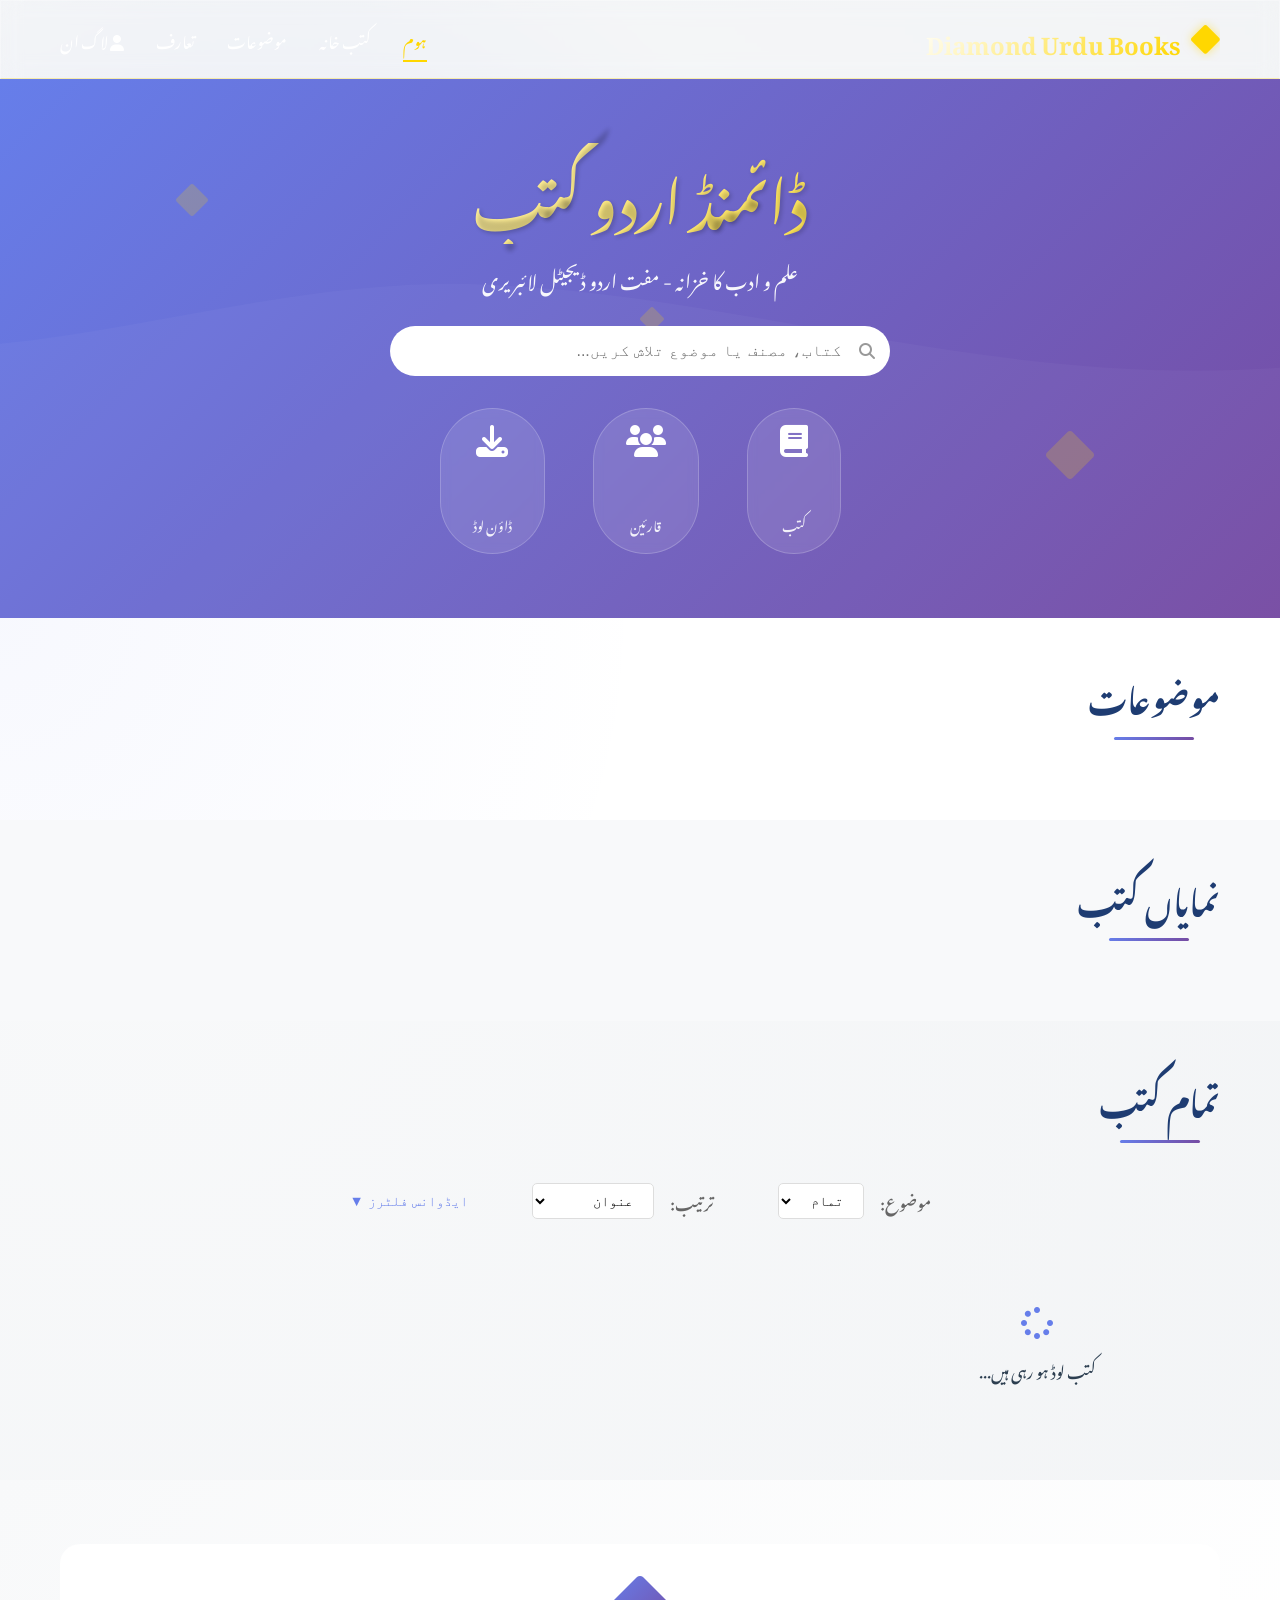
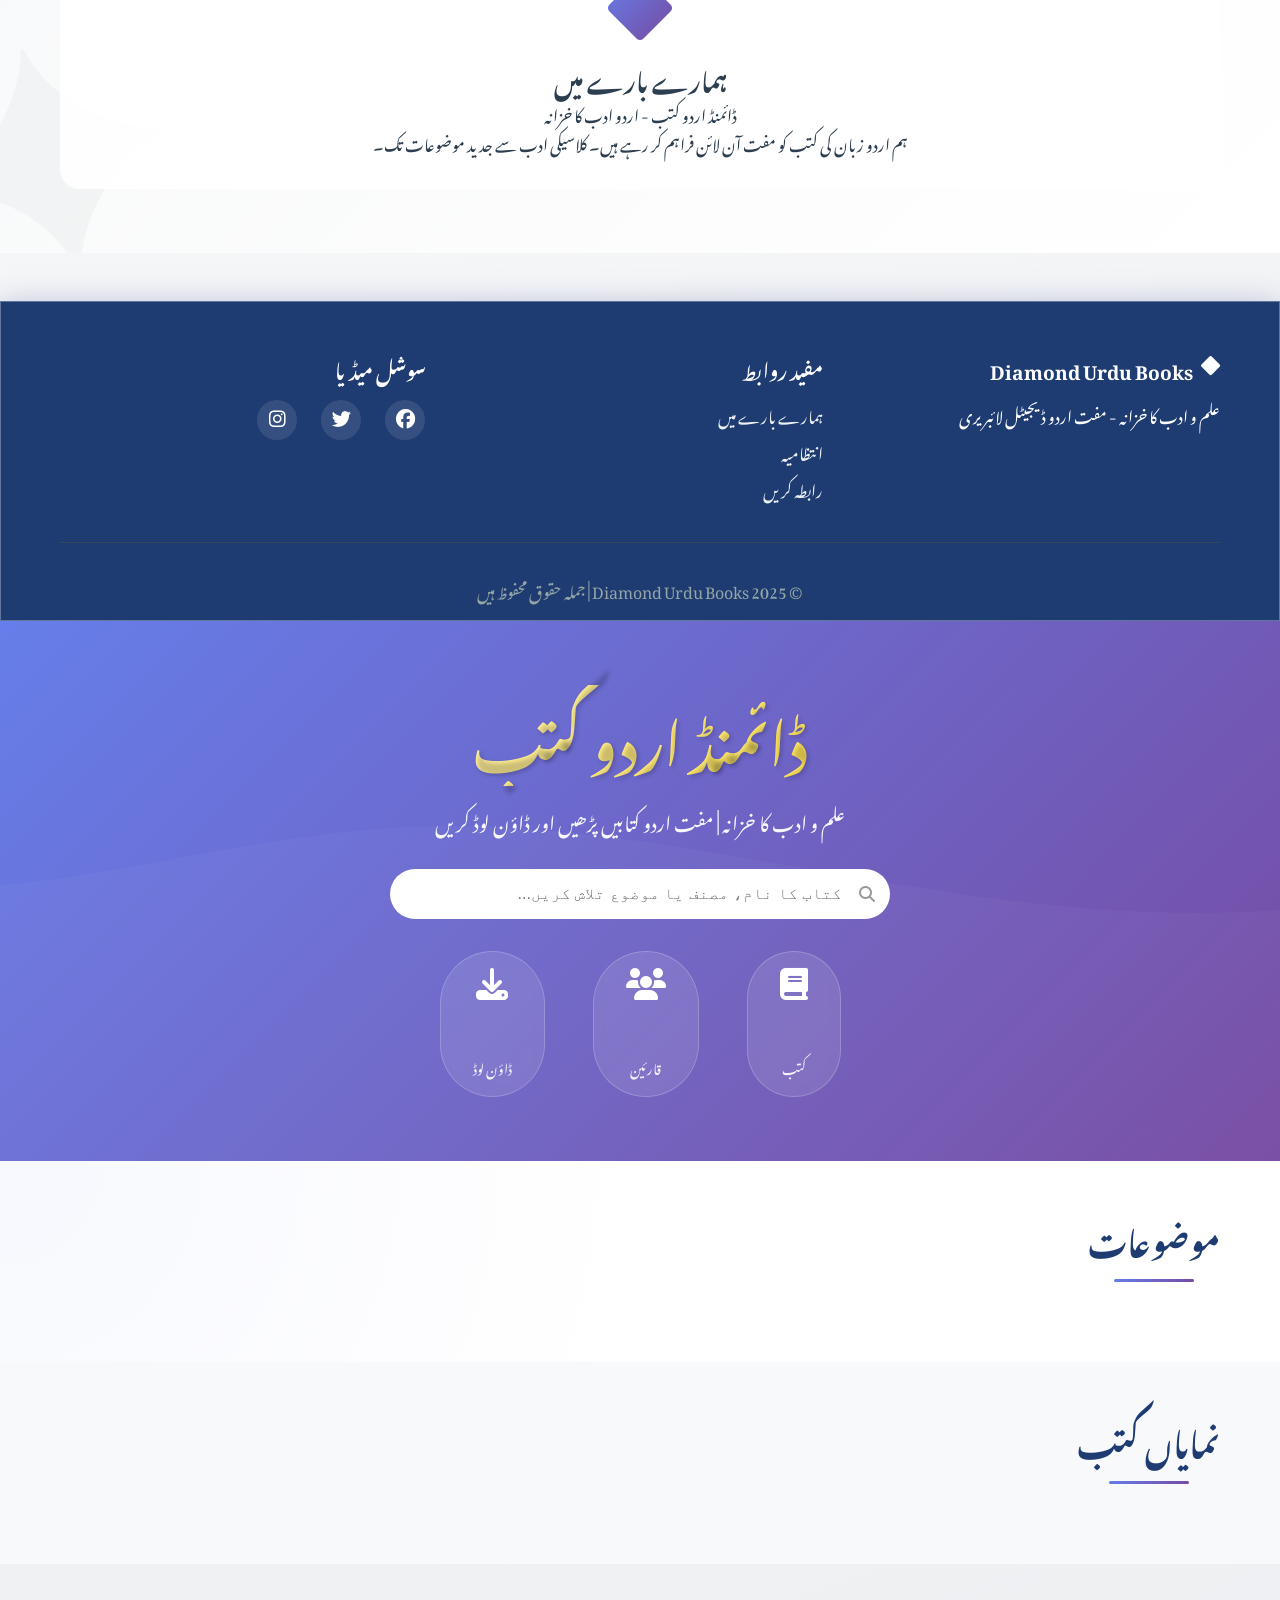
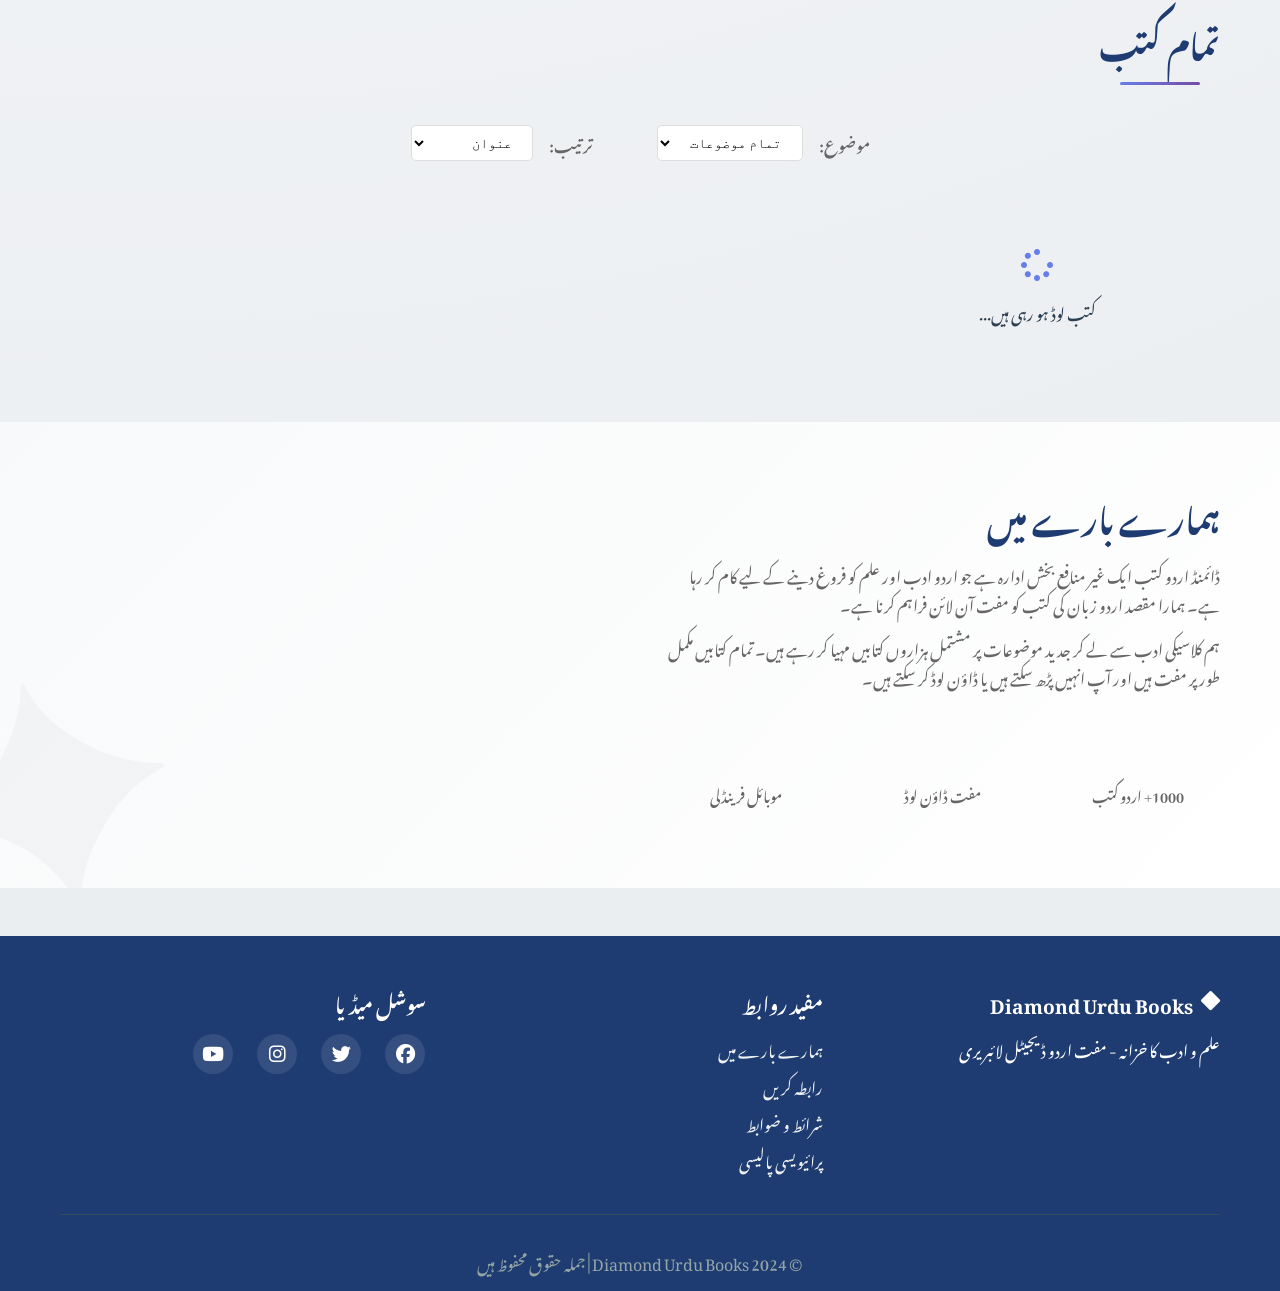
<file: index.html>
<!DOCTYPE html>
<html lang="ur" dir="rtl">
<head>
    <meta charset="UTF-8">
    <meta name="viewport" content="width=device-width, initial-scale=1.0, user-scalable=yes">
    <title>Diamond Urdu Books | ڈائمنڈ اردو بکس</title>
    <link rel="stylesheet" href="styles.css">
    <link href="https://fonts.googleapis.com/css2?family=Noto+Nastaliq+Urdu:wght@400;500;600;700;800&family=Inter:wght@300;400;500;600;700;800&display=swap" rel="stylesheet">
    <link rel="stylesheet" href="https://cdnjs.cloudflare.com/ajax/libs/font-awesome/6.4.0/css/all.min.css">
</head>
<body>
    <!-- 3D Particle Background -->
    <div class="particles-bg" id="particles"></div>

    <!-- Header with 3D Glass Effect -->
    <header class="header glass-3d">
        <div class="container">
            <nav class="navbar">
                <div class="logo">
                    <i class="fas fa-diamond"></i>
                    <span>Diamond Urdu Books</span>
                </div>
                <div class="nav-links" id="navLinks">
                    <a href="#" class="active">ہوم</a>
                    <a href="#books">کتب خانہ</a>
                    <a href="#categories">موضوعات</a>
                    <a href="#about">تعارف</a>
                    <a href="#" id="loginBtn" class="login-link"><i class="fas fa-user"></i> لاگ ان</a>
                </div>
                <div id="userMenu" class="user-menu" style="display: none;">
                    <div class="user-avatar">
                        <i class="fas fa-user-circle"></i>
                        <span id="userName"></span>
                    </div>
                    <div class="user-dropdown">
                        <a href="#" id="profileLink"><i class="fas fa-user"></i> پروفائل</a>
                        <a href="#" id="favoritesLink"><i class="fas fa-heart"></i> پسندیدہ</a>
                        <a href="#" id="readingHistoryLink"><i class="fas fa-history"></i> تاریخ پڑھنے</a>
                        <a href="#" id="readingListsLink"><i class="fas fa-list"></i> میری لسٹیں</a>
                        <a href="#" id="logoutBtn"><i class="fas fa-sign-out-alt"></i> لاگ آؤٹ</a>
                    </div>
                </div>
                <div class="mobile-menu-btn">
                    <i class="fas fa-bars"></i>
                </div>
            </nav>
        </div>
    </header>

    <!-- Hero Section with 3D Floating Elements -->
    <section class="hero">
        <div class="container">
            <div class="hero-content">
                <div class="floating-diamonds">
                    <i class="fas fa-diamond"></i>
                    <i class="fas fa-diamond"></i>
                    <i class="fas fa-diamond"></i>
                </div>
                <h1 class="glow-text">ڈائمنڈ اردو کتب</h1>
                <p class="subtitle">علم و ادب کا خزانہ - مفت اردو ڈیجیٹل لائبریری</p>
                <div class="search-box">
                    <i class="fas fa-search"></i>
                    <input type="text" id="searchInput" placeholder="کتاب، مصنف یا موضوع تلاش کریں...">
                </div>
                <div class="hero-stats">
                    <div class="stat">
                        <i class="fas fa-book"></i>
                        <span id="totalBooksCount">0</span>
                        <small>کتب</small>
                    </div>
                    <div class="stat">
                        <i class="fas fa-users"></i>
                        <span id="totalReaders">0</span>
                        <small>قارئین</small>
                    </div>
                    <div class="stat">
                        <i class="fas fa-download"></i>
                        <span id="totalDownloads">0</span>
                        <small>ڈاؤن لوڈ</small>
                    </div>
                </div>
            </div>
        </div>
    </section>

    <!-- Categories Section (3D Cards) -->
    <section class="categories-section" id="categories">
        <div class="container">
            <h2 class="section-title">موضوعات</h2>
            <div class="categories-grid" id="categoriesGrid"></div>
        </div>
    </section>

    <!-- Featured Books (3D Carousel) -->
    <section class="featured-section">
        <div class="container">
            <h2 class="section-title">نمایاں کتب</h2>
            <div class="books-grid" id="featuredBooks"></div>
        </div>
    </section>

    <!-- All Books Section with Advanced Filters -->
    <section class="books-section" id="books">
        <div class="container">
            <h2 class="section-title">تمام کتب</h2>
            <div class="filters">
                <div class="filter-group">
                    <label>موضوع:</label>
                    <select id="categoryFilter">
                        <option value="all">تمام</option>
                    </select>
                </div>
                <div class="filter-group">
                    <label>ترتیب:</label>
                    <select id="sortFilter">
                        <option value="title">عنوان</option>
                        <option value="author">مصنف</option>
                        <option value="year">سال اشاعت</option>
                        <option value="rating">ریٹنگ</option>
                    </select>
                </div>
                <button id="showAdvancedFilters" class="btn-link">ایڈوانس فلٹرز ▼</button>
            </div>
            <div class="advanced-filters" id="advancedFilters" style="display: none;">
                <div class="filter-group">
                    <label>سال سے:</label>
                    <input type="number" id="yearFrom" placeholder="سے">
                </div>
                <div class="filter-group">
                    <label>سال تک:</label>
                    <input type="number" id="yearTo" placeholder="تک">
                </div>
                <div class="filter-group">
                    <label>کم از کم ریٹنگ:</label>
                    <select id="minRating">
                        <option value="0">کوئی بھی</option>
                        <option value="1">1 ستارہ</option>
                        <option value="2">2 ستارے</option>
                        <option value="3">3 ستارے</option>
                        <option value="4">4 ستارے</option>
                        <option value="5">5 ستارے</option>
                    </select>
                </div>
                <button id="applyAdvancedFilters" class="btn-secondary">فلٹر لگائیں</button>
            </div>
            <div class="books-grid" id="booksGrid">
                <div class="loading"><i class="fas fa-spinner fa-spin"></i><p>کتب لوڈ ہو رہی ہیں...</p></div>
            </div>
        </div>
    </section>

    <!-- About Section with 3D Flip Card -->
    <section class="about-section" id="about">
        <div class="container">
            <div class="about-card-3d">
                <div class="about-front">
                    <i class="fas fa-diamond"></i>
                    <h2>ہمارے بارے میں</h2>
                    <p>ڈائمنڈ اردو کتب - اردو ادب کا خزانہ</p>
                </div>
                <div class="about-back">
                    <p>ہم اردو زبان کی کتب کو مفت آن لائن فراہم کر رہے ہیں۔ کلاسیکی ادب سے جدید موضوعات تک۔</p>
                </div>
            </div>
        </div>
    </section>

    <!-- Footer -->
    <footer class="footer glass-3d">
        <div class="container">
            <div class="footer-content">
                <div class="footer-section">
                    <h3><i class="fas fa-diamond"></i> Diamond Urdu Books</h3>
                    <p>علم و ادب کا خزانہ - مفت اردو ڈیجیٹل لائبریری</p>
                </div>
                <div class="footer-section">
                    <h3>مفید روابط</h3>
                    <ul>
                        <li><a href="#">ہمارے بارے میں</a></li>
                        <li><a href="admin.html">انتظامیہ</a></li>
                        <li><a href="#">رابطہ کریں</a></li>
                    </ul>
                </div>
                <div class="footer-section">
                    <h3>سوشل میڈیا</h3>
                    <div class="social-links">
                        <a href="#"><i class="fab fa-facebook"></i></a>
                        <a href="#"><i class="fab fa-twitter"></i></a>
                        <a href="#"><i class="fab fa-instagram"></i></a>
                    </div>
                </div>
            </div>
            <div class="footer-bottom">
                <p>&copy; 2025 Diamond Urdu Books | جملہ حقوق محفوظ ہیں</p>
            </div>
        </div>
    </footer>

    <!-- Modals -->
    <div id="loginModal" class="modal"><div class="modal-content"><div class="modal-header"><h2>لاگ ان کریں</h2><span class="close-login">&times;</span></div><div class="modal-body"><form id="loginForm"><div class="form-group"><label>ای میل</label><input type="email" id="loginEmail" required></div><div class="form-group"><label>پاس ورڈ</label><input type="password" id="loginPassword" required></div><button type="submit" class="btn-primary">لاگ ان</button><p class="form-footer">اکاؤنٹ نہیں ہے؟ <a href="#" id="showRegister">رجسٹر کریں</a></p></form></div></div></div>
    <div id="registerModal" class="modal"><div class="modal-content"><div class="modal-header"><h2>رجسٹر کریں</h2><span class="close-register">&times;</span></div><div class="modal-body"><form id="registerForm"><div class="form-group"><label>نام</label><input type="text" id="regName" required></div><div class="form-group"><label>ای میل</label><input type="email" id="regEmail" required></div><div class="form-group"><label>پاس ورڈ</label><input type="password" id="regPassword" required></div><button type="submit" class="btn-primary">رجسٹر کریں</button><p class="form-footer">پہلے سے اکاؤنٹ ہے؟ <a href="#" id="showLogin">لاگ ان کریں</a></p></form></div></div></div>
    <div id="bookModal" class="modal"><div class="modal-content"><div class="modal-header"><h2 id="modalTitle">کتاب کا عنوان</h2><span class="close">&times;</span></div><div class="modal-body"><div class="book-details"><div class="book-cover-modal"><i class="fas fa-book"></i></div><div class="book-info-modal"><p><strong>مصنف:</strong> <span id="modalAuthor"></span></p><p><strong>سال:</strong> <span id="modalYear"></span></p><p><strong>موضوع:</strong> <span id="modalCategory"></span></p><p><strong>تعارف:</strong> <span id="modalDescription"></span></p><div class="modal-actions"><button id="readOnlineBtn" class="btn-primary"><i class="fas fa-book-reader"></i> آن لائن پڑھیں</button><button id="downloadBtn" class="btn-secondary"><i class="fas fa-download"></i> ڈاؤن لوڈ</button></div></div></div></div></div></div>
    <div id="pdfModal" class="modal pdf-viewer-modal"><div class="modal-content pdf-modal-content"><div class="modal-header"><h2 id="pdfTitle">PDF ریڈر</h2><span class="close-pdf">&times;</span></div><div class="modal-body"><iframe id="pdfFrame" src="" style="width:100%; height:80vh;" frameborder="0"></iframe></div></div></div>
    <div id="reviewModal" class="modal"><div class="modal-content"><div class="modal-header"><h2>کتاب کا جائزہ</h2><span class="close-review">&times;</span></div><div class="modal-body"><div id="reviewBookInfo"></div><div class="rating-input"><label>ریٹنگ دیں:</label><div class="stars" id="ratingStars"><i class="far fa-star" data-rating="1"></i><i class="far fa-star" data-rating="2"></i><i class="far fa-star" data-rating="3"></i><i class="far fa-star" data-rating="4"></i><i class="far fa-star" data-rating="5"></i></div><input type="hidden" id="selectedRating" value="0"></div><div class="form-group"><label>تبصرہ</label><textarea id="reviewComment" rows="4"></textarea></div><div class="form-actions"><button id="submitReviewBtn" class="btn-primary">جمع کریں</button></div></div></div></div>
    <div id="progressModal" class="modal"><div class="modal-content"><div class="modal-header"><h2>پڑھنے کی پیشرفت</h2><span class="close-progress">&times;</span></div><div class="modal-body"><div id="progressBookInfo"></div><div class="progress-slider"><label>صفحہ: <span id="pageNumber">0</span> / <span id="totalPages">0</span></label><input type="range" id="pageSlider" min="0" max="100" value="0"></div><div class="form-actions"><button id="saveProgressBtn" class="btn-primary">محفوظ کریں</button></div></div></div></div>
    <div id="readingListsModal" class="modal"><div class="modal-content"><div class="modal-header"><h2>میری لسٹیں</h2><span class="close-lists">&times;</span></div><div class="modal-body"><div id="readingListsContainer"></div><button id="createListBtn" class="btn-primary">نئی لسٹ بنائیں</button></div></div></div>
    <div id="addToListModal" class="modal"><div class="modal-content"><div class="modal-header"><h2>لسٹ میں شامل کریں</h2><span class="close-addtolist">&times;</span></div><div class="modal-body"><p id="addToListBookTitle"></p><div id="userLists"></div><div class="form-actions"><button id="createNewListFromAdd" class="btn-secondary">نئی لسٹ بنائیں</button></div></div></div></div>

    <script src="script.js"></script>
</body>
                                                                                                                                                                                                                                                                                                                                                                                                                                                                                                             </html>    <section class="hero">
        <div class="container">
            <div class="hero-content">
                <h1>ڈائمنڈ اردو کتب</h1>
                <p>علم و ادب کا خزانہ | مفت اردو کتابیں پڑھیں اور ڈاؤن لوڈ کریں</p>
                <div class="search-box">
                    <i class="fas fa-search"></i>
                    <input type="text" id="searchInput" placeholder="کتاب کا نام، مصنف یا موضوع تلاش کریں...">
                </div>
                <div class="hero-stats">
                    <div class="stat">
                        <i class="fas fa-book"></i>
                        <span id="totalBooksCount">0</span>
                        <small>کتب</small>
                    </div>
                    <div class="stat">
                        <i class="fas fa-users"></i>
                        <span id="totalReaders">0</span>
                        <small>قارئین</small>
                    </div>
                    <div class="stat">
                        <i class="fas fa-download"></i>
                        <span id="totalDownloads">0</span>
                        <small>ڈاؤن لوڈ</small>
                    </div>
                </div>
            </div>
        </div>
    </section>

    <!-- Categories Section -->
    <section class="categories-section" id="categories">
        <div class="container">
            <h2 class="section-title">موضوعات</h2>
            <div class="categories-grid" id="categoriesGrid">
                <!-- Categories will be loaded here -->
            </div>
        </div>
    </section>

    <!-- Featured Books Section -->
    <section class="featured-section">
        <div class="container">
            <h2 class="section-title">نمایاں کتب</h2>
            <div class="books-grid" id="featuredBooks">
                <!-- Featured books will be loaded here -->
            </div>
        </div>
    </section>

    <!-- All Books Section -->
    <section class="books-section" id="books">
        <div class="container">
            <h2 class="section-title">تمام کتب</h2>
            <div class="filters">
                <div class="filter-group">
                    <label>موضوع:</label>
                    <select id="categoryFilter">
                        <option value="all">تمام موضوعات</option>
                    </select>
                </div>
                <div class="filter-group">
                    <label>ترتیب:</label>
                    <select id="sortFilter">
                        <option value="title">عنوان</option>
                        <option value="author">مصنف</option>
                        <option value="year">سال اشاعت</option>
                    </select>
                </div>
            </div>
            <div class="books-grid" id="booksGrid">
                <div class="loading">
                    <i class="fas fa-spinner fa-spin"></i>
                    <p>کتب لوڈ ہو رہی ہیں...</p>
                </div>
            </div>
        </div>
    </section>

    <!-- About Section -->
    <section class="about-section" id="about">
        <div class="container">
            <div class="about-content">
                <div class="about-text">
                    <h2>ہمارے بارے میں</h2>
                    <p>ڈائمنڈ اردو کتب ایک غیر منافع بخش ادارہ ہے جو اردو ادب اور علم کو فروغ دینے کے لیے کام کر رہا ہے۔ ہمارا مقصد اردو زبان کی کتب کو مفت آن لائن فراہم کرنا ہے۔</p>
                    <p>ہم کلاسیکی ادب سے لے کر جدید موضوعات پر مشتمل ہزاروں کتابیں مہیا کر رہے ہیں۔ تمام کتابیں مکمل طور پر مفت ہیں اور آپ انہیں پڑھ سکتے ہیں یا ڈاؤن لوڈ کر سکتے ہیں۔</p>
                    <div class="about-features">
                        <div class="feature">
                            <i class="fas fa-book-open"></i>
                            <span>1000+ اردو کتب</span>
                        </div>
                        <div class="feature">
                            <i class="fas fa-download"></i>
                            <span>مفت ڈاؤن لوڈ</span>
                        </div>
                        <div class="feature">
                            <i class="fas fa-mobile-alt"></i>
                            <span>موبائل فرینڈلی</span>
                        </div>
                    </div>
                </div>
                <div class="about-image">
                    <i class="fas fa-diamond"></i>
                </div>
            </div>
        </div>
    </section>

    <!-- Book Modal -->
    <div id="bookModal" class="modal">
        <div class="modal-content">
            <div class="modal-header">
                <h2 id="modalTitle">کتاب کا عنوان</h2>
                <span class="close">&times;</span>
            </div>
            <div class="modal-body">
                <div class="book-details">
                    <div class="book-cover-modal">
                        <i class="fas fa-book" id="modalCoverIcon"></i>
                        <img id="modalCover" style="display: none;" alt="Book Cover">
                    </div>
                    <div class="book-info-modal">
                        <p><strong><i class="fas fa-user"></i> مصنف:</strong> <span id="modalAuthor"></span></p>
                        <p><strong><i class="fas fa-calendar"></i> سال اشاعت:</strong> <span id="modalYear"></span></p>
                        <p><strong><i class="fas fa-tag"></i> موضوع:</strong> <span id="modalCategory"></span></p>
                        <p><strong><i class="fas fa-info-circle"></i> تعارف:</strong></p>
                        <p id="modalDescription"></p>
                        <div class="modal-actions">
                            <button id="readOnlineBtn" class="btn-primary">
                                <i class="fas fa-book-reader"></i> آن لائن پڑھیں
                            </button>
                            <button id="downloadBtn" class="btn-secondary">
                                <i class="fas fa-download"></i> ڈاؤن لوڈ کریں
                            </button>
                        </div>
                    </div>
                </div>
            </div>
        </div>
    </div>

    <!-- PDF Viewer Modal -->
    <div id="pdfModal" class="modal pdf-viewer-modal">
        <div class="modal-content pdf-modal-content">
            <div class="modal-header">
                <h2 id="pdfTitle">PDF ریڈر</h2>
                <span class="close-pdf">&times;</span>
            </div>
            <div class="modal-body">
                <iframe id="pdfFrame" src="" style="width:100%; height:80vh;" frameborder="0"></iframe>
            </div>
        </div>
    </div>

    <!-- Footer -->
    <footer class="footer">
        <div class="container">
            <div class="footer-content">
                <div class="footer-section">
                    <h3><i class="fas fa-diamond"></i> Diamond Urdu Books</h3>
                    <p>علم و ادب کا خزانہ - مفت اردو ڈیجیٹل لائبریری</p>
                </div>
                <div class="footer-section">
                    <h3>مفید روابط</h3>
                    <ul>
                        <li><a href="#">ہمارے بارے میں</a></li>
                        <li><a href="#">رابطہ کریں</a></li>
                        <li><a href="#">شرائط و ضوابط</a></li>
                        <li><a href="#">پرائیویسی پالیسی</a></li>
                    </ul>
                </div>
                <div class="footer-section">
                    <h3>سوشل میڈیا</h3>
                    <div class="social-links">
                        <a href="#"><i class="fab fa-facebook"></i></a>
                        <a href="#"><i class="fab fa-twitter"></i></a>
                        <a href="#"><i class="fab fa-instagram"></i></a>
                        <a href="#"><i class="fab fa-youtube"></i></a>
                    </div>
                </div>
            </div>
            <div class="footer-bottom">
                <p>&copy; 2024 Diamond Urdu Books | جملہ حقوق محفوظ ہیں</p>
            </div>
        </div>
    </footer>

    <script src="script.js"></script>
</body>
              </html>

<!-- User Modals -->
<div id="loginModal" class="modal">
    <div class="modal-content">
        <div class="modal-header">
            <h2>لاگ ان کریں</h2>
            <span class="close-login">&times;</span>
        </div>
        <div class="modal-body">
            <form id="loginForm">
                <div class="form-group">
                    <label>ای میل</label>
                    <input type="email" id="loginEmail" required>
                </div>
                <div class="form-group">
                    <label>پاس ورڈ</label>
                    <input type="password" id="loginPassword" required>
                </div>
                <button type="submit" class="btn-primary">لاگ ان</button>
                <p class="form-footer">اکاؤنٹ نہیں ہے؟ <a href="#" id="showRegister">رجسٹر کریں</a></p>
            </form>
        </div>
    </div>
</div>

<div id="registerModal" class="modal">
    <div class="modal-content">
        <div class="modal-header">
            <h2>رجسٹر کریں</h2>
            <span class="close-register">&times;</span>
        </div>
        <div class="modal-body">
            <form id="registerForm">
                <div class="form-group">
                    <label>نام</label>
                    <input type="text" id="regName" required>
                </div>
                <div class="form-group">
                    <label>ای میل</label>
                    <input type="email" id="regEmail" required>
                </div>
                <div class="form-group">
                    <label>پاس ورڈ</label>
                    <input type="password" id="regPassword" required>
                </div>
                <button type="submit" class="btn-primary">رجسٹر کریں</button>
                <p class="form-footer">پہلے سے اکاؤنٹ ہے؟ <a href="#" id="showLogin">لاگ ان کریں</a></p>
            </form>
        </div>
    </div>
</div>

<div id="userMenu" class="user-menu" style="display: none;">
    <div class="user-avatar">
        <i class="fas fa-user-circle"></i>
        <span id="userName"></span>
    </div>
    <div class="user-dropdown">
        <a href="#" id="profileLink"><i class="fas fa-user"></i> پروفائل</a>
        <a href="#" id="favoritesLink"><i class="fas fa-heart"></i> پسندیدہ کتابیں</a>
        <a href="#" id="readingHistoryLink"><i class="fas fa-history"></i> پڑھنے کی تاریخ</a>
        <a href="#" id="readingListsLink"><i class="fas fa-list"></i> میری لسٹیں</a>
        <a href="#" id="logoutBtn"><i class="fas fa-sign-out-alt"></i> لاگ آؤٹ</a>
    </div>
</div>

<!-- Rating and Review Modal -->
<div id="reviewModal" class="modal">
    <div class="modal-content">
        <div class="modal-header">
            <h2>کتاب کا جائزہ</h2>
            <span class="close-review">&times;</span>
        </div>
        <div class="modal-body">
            <div id="reviewBookInfo"></div>
            <div class="rating-input">
                <label>اپنی ریٹنگ دیں:</label>
                <div class="stars" id="ratingStars">
                    <i class="far fa-star" data-rating="1"></i>
                    <i class="far fa-star" data-rating="2"></i>
                    <i class="far fa-star" data-rating="3"></i>
                    <i class="far fa-star" data-rating="4"></i>
                    <i class="far fa-star" data-rating="5"></i>
                </div>
                <input type="hidden" id="selectedRating" value="0">
            </div>
            <div class="form-group">
                <label>آپ کا تبصرہ</label>
                <textarea id="reviewComment" rows="4" placeholder="کتاب کے بارے میں اپنے خیالات لکھیں..."></textarea>
            </div>
            <div class="form-actions">
                <button id="submitReviewBtn" class="btn-primary">جائزہ جمع کریں</button>
            </div>
        </div>
    </div>
</div>

<!-- Reading Progress Modal -->
<div id="progressModal" class="modal">
    <div class="modal-content">
        <div class="modal-header">
            <h2>پڑھنے کی پیشرفت</h2>
            <span class="close-progress">&times;</span>
        </div>
        <div class="modal-body">
            <div id="progressBookInfo"></div>
            <div class="progress-slider">
                <label>صفحہ نمبر: <span id="pageNumber">0</span> / <span id="totalPages">0</span></label>
                <input type="range" id="pageSlider" min="0" max="100" value="0">
            </div>
            <div class="form-actions">
                <button id="saveProgressBtn" class="btn-primary">محفوظ کریں</button>
            </div>
        </div>
    </div>
</div>

<!-- Reading Lists Modal -->
<div id="readingListsModal" class="modal">
    <div class="modal-content">
        <div class="modal-header">
            <h2>میری لسٹیں</h2>
            <span class="close-lists">&times;</span>
        </div>
        <div class="modal-body">
            <div id="readingListsContainer"></div>
            <button id="createListBtn" class="btn-primary">نئی لسٹ بنائیں</button>
        </div>
    </div>
</div>

<!-- Add to Reading List Modal -->
<div id="addToListModal" class="modal">
    <div class="modal-content">
        <div class="modal-header">
            <h2>لسٹ میں شامل کریں</h2>
            <span class="close-addtolist">&times;</span>
        </div>
        <div class="modal-body">
            <p id="addToListBookTitle"></p>
            <div id="userLists"></div>
            <div class="form-actions">
                <button id="createNewListFromAdd" class="btn-secondary">نئی لسٹ بنائیں</button>
            </div>
        </div>
    </div>
</div>

<!-- Advanced Search Filters -->
<div class="advanced-filters" id="advancedFilters" style="display: none;">
    <div class="filter-group">
        <label>سال سے:</label>
        <input type="number" id="yearFrom" placeholder="سے">
    </div>
    <div class="filter-group">
        <label>سال تک:</label>
        <input type="number" id="yearTo" placeholder="تک">
    </div>
    <div class="filter-group">
        <label>کم از کم ریٹنگ:</label>
        <select id="minRating">
            <option value="0">کوئی بھی</option>
            <option value="1">1 ستارہ</option>
            <option value="2">2 ستارے</option>
            <option value="3">3 ستارے</option>
            <option value="4">4 ستارے</option>
            <option value="5">5 ستارے</option>
        </select>
    </div>
    <button id="applyAdvancedFilters" class="btn-secondary">فلٹر لگائیں</button>
    <button id="showAdvancedFilters" class="btn-link">ایڈوانس فلٹرز ▼</button>
</div>
</file>
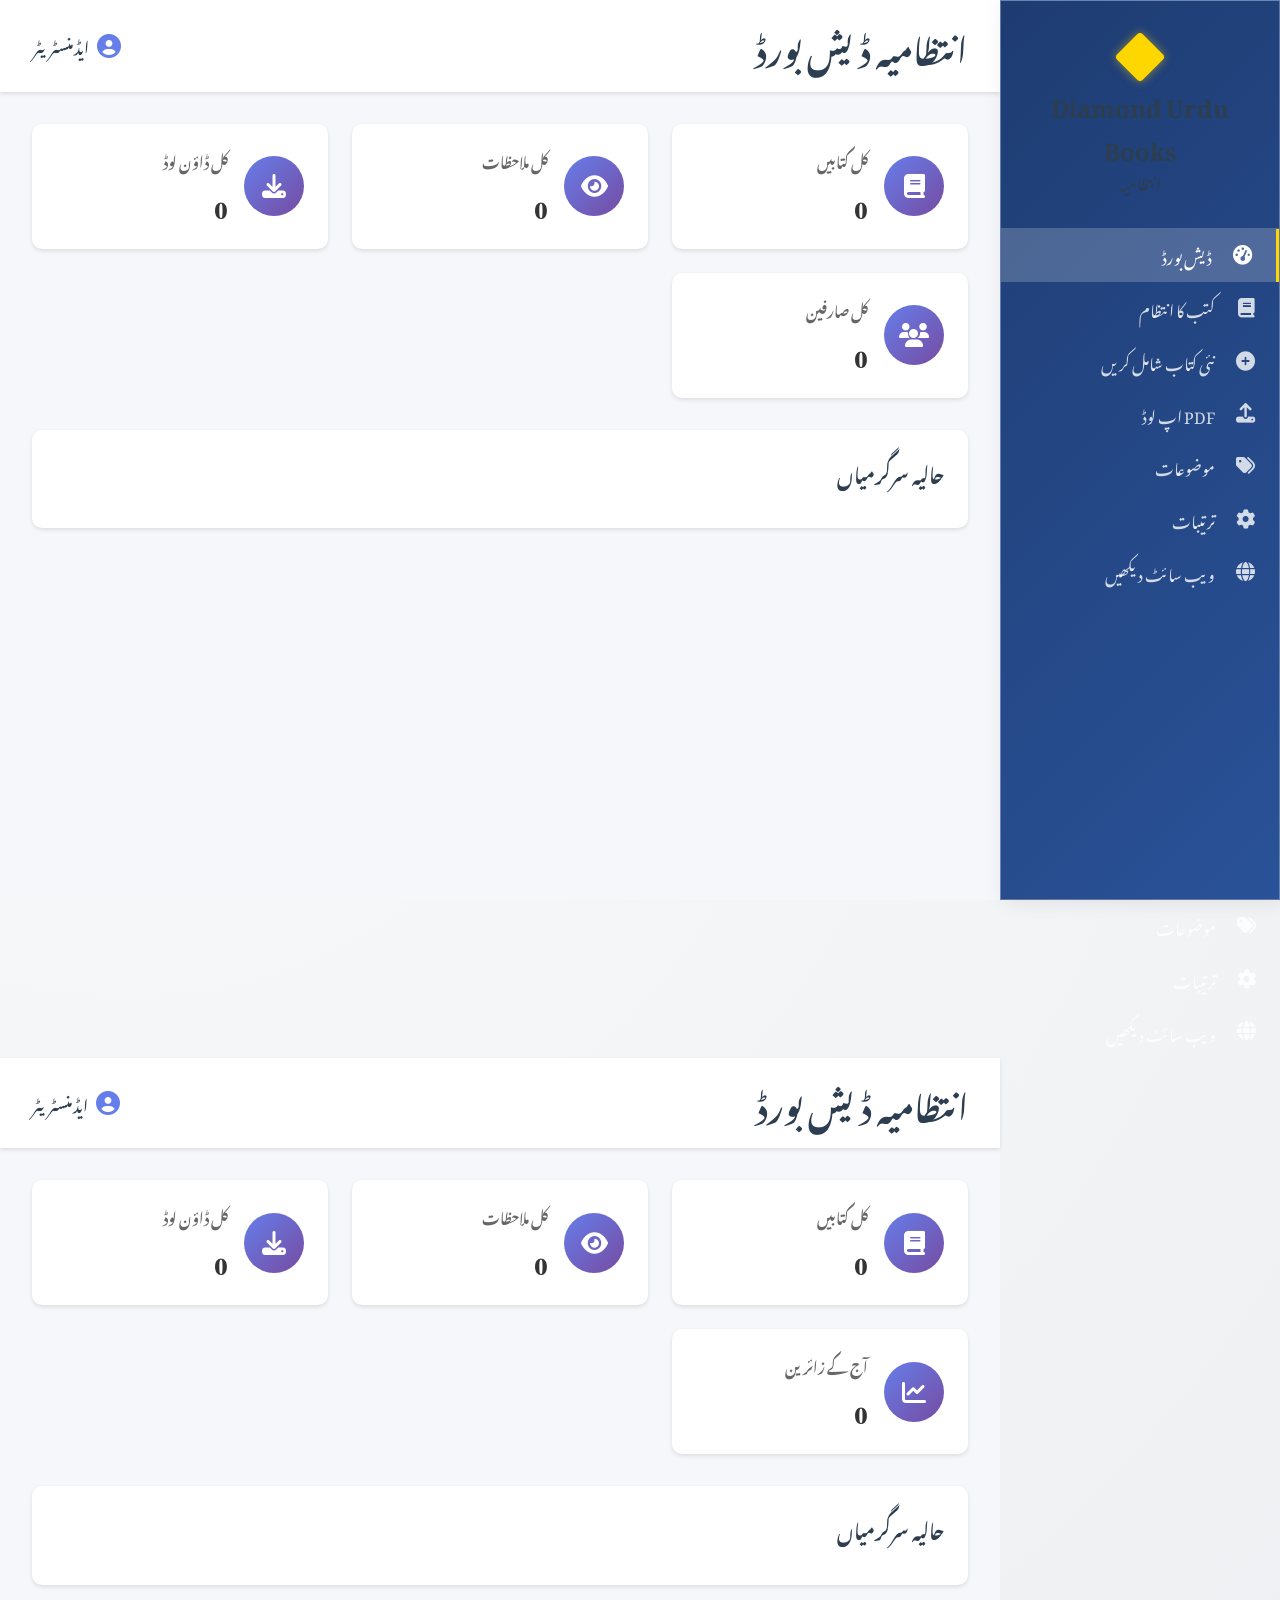
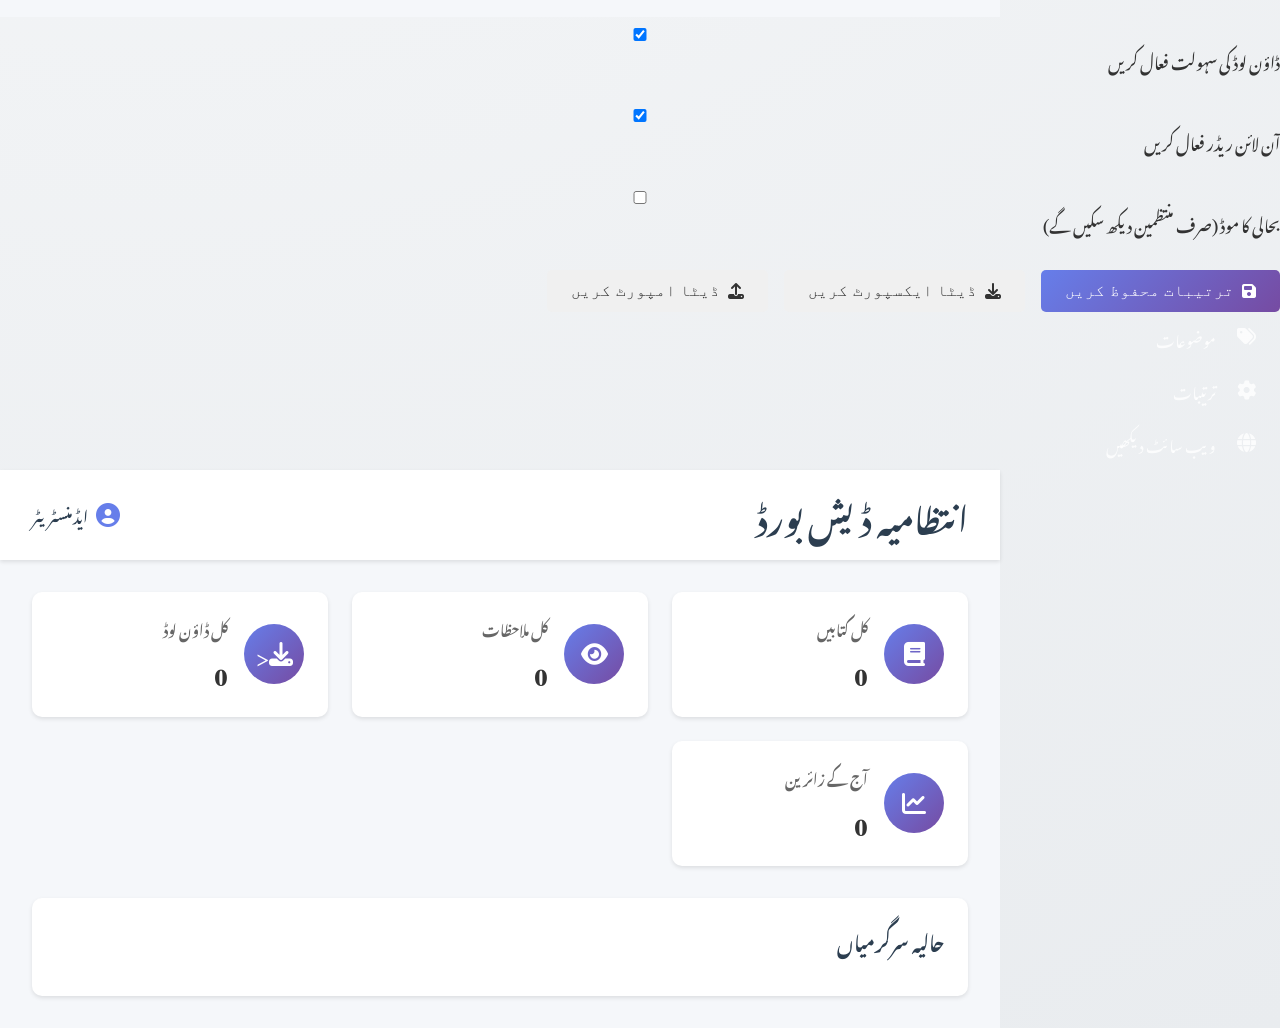
<file: admin.html>
<!DOCTYPE html>
<html lang="ur" dir="rtl">
<head>
    <meta charset="UTF-8">
    <meta name="viewport" content="width=device-width, initial-scale=1.0">
    <title>Diamond Urdu Books - Admin Dashboard</title>
    <link rel="stylesheet" href="styles.css">
    <link rel="stylesheet" href="admin-styles.css">
    <link href="https://fonts.googleapis.com/css2?family=Noto+Nastaliq+Urdu:wght@400;500;600;700&family=Inter:wght@300;400;500;600;700&display=swap" rel="stylesheet">
    <link rel="stylesheet" href="https://cdnjs.cloudflare.com/ajax/libs/font-awesome/6.4.0/css/all.min.css">
</head>
<body>
    <div class="admin-container">
        <aside class="sidebar glass-3d">
            <div class="sidebar-header">
                <i class="fas fa-diamond"></i>
                <h2>Diamond Urdu Books</h2>
                <span class="admin-badge">انتظامیہ</span>
            </div>
            <nav class="sidebar-nav">
                <a href="#" class="nav-item active" data-section="dashboard"><i class="fas fa-tachometer-alt"></i><span>ڈیش بورڈ</span></a>
                <a href="#" class="nav-item" data-section="books"><i class="fas fa-book"></i><span>کتب کا انتظام</span></a>
                <a href="#" class="nav-item" data-section="add"><i class="fas fa-plus-circle"></i><span>نئی کتاب شامل کریں</span></a>
                <a href="#" class="nav-item" data-section="upload"><i class="fas fa-upload"></i><span>PDF اپ لوڈ</span></a>
                <a href="#" class="nav-item" data-section="categories"><i class="fas fa-tags"></i><span>موضوعات</span></a>
                <a href="#" class="nav-item" data-section="settings"><i class="fas fa-cog"></i><span>ترتیبات</span></a>
                <a href="index.html" class="nav-item"><i class="fas fa-globe"></i><span>ویب سائٹ دیکھیں</span></a>
            </nav>
        </aside>
        <main class="admin-main">
            <header class="admin-header glass-3d">
                <div class="header-left">
                    <button id="mobileMenuToggle" class="mobile-toggle"><i class="fas fa-bars"></i></button>
                    <h1>انتظامیہ ڈیش بورڈ</h1>
                </div>
                <div class="header-right"><div class="admin-user"><i class="fas fa-user-circle"></i><span>ایڈمنسٹریٹر</span></div></div>
            </header>
            <div class="admin-content">
                <!-- Dashboard Section -->
                <div id="dashboardSection" class="admin-section active">
                    <div class="stats-grid">
                        <div class="stat-card"><div class="stat-icon"><i class="fas fa-book"></i></div><div class="stat-info"><h3>کل کتابیں</h3><p id="totalBooks">0</p></div></div>
                        <div class="stat-card"><div class="stat-icon"><i class="fas fa-eye"></i></div><div class="stat-info"><h3>کل ملاحظات</h3><p id="totalViews">0</p></div></div>
                        <div class="stat-card"><div class="stat-icon"><i class="fas fa-download"></i></div><div class="stat-info"><h3>کل ڈاؤن لوڈ</h3><p id="totalDownloads">0</p></div></div>
                        <div class="stat-card"><div class="stat-icon"><i class="fas fa-users"></i></div><div class="stat-info"><h3>کل صارفین</h3><p id="totalUsers">0</p></div></div>
                    </div>
                    <div class="recent-activity"><h2>حالیہ سرگرمیاں</h2><div id="activityList" class="activity-list"></div></div>
                </div>
                <!-- Manage Books -->
                <div id="booksSection" class="admin-section">
                    <div class="section-header"><h2>کتب کا انتظام</h2><button class="btn-primary" onclick="showAddBookForm()"><i class="fas fa-plus"></i> نئی کتاب شامل کریں</button></div>
                    <div class="search-bar"><i class="fas fa-search"></i><input type="text" id="adminSearch" placeholder="عنوان، مصنف یا موضوع سے تلاش کریں..."></div>
                    <div class="books-table-container"><table class="books-table"><thead><tr><th>#</th><th>عنوان</th><th>مصنف</th><th>سال</th><th>موضوع</th><th>ملاحظات</th><th>کارروائیاں</th></tr></thead><tbody id="booksTableBody"></tbody></table></div>
                </div>
                <!-- Add Book -->
                <div id="addSection" class="admin-section">
                    <div class="section-header"><h2>نئی کتاب شامل کریں</h2></div>
                    <form id="addBookForm" class="admin-form" enctype="multipart/form-data">
                        <div class="form-row"><div class="form-group"><label>کتاب کا عنوان *</label><input type="text" id="bookTitle" required></div><div class="form-group"><label>مصنف *</label><input type="text" id="bookAuthor" required></div></div>
                        <div class="form-row"><div class="form-group"><label>سال اشاعت *</label><input type="number" id="bookYear" required></div><div class="form-group"><label>موضوع *</label><select id="bookCategory" required><option value="">منتخب کریں</option><option value="ادب">ادب</option><option value="شاعری">شاعری</option><option value="تاریخ">تاریخ</option><option value="اسلامیات">اسلامیات</option><option value="ناول">ناول</option><option value="کہانیاں">کہانیاں</option></select></div></div>
                        <div class="form-group"><label>کتاب کا تعارف</label><textarea id="bookDescription" rows="4"></textarea></div>
                        <div class="form-row"><div class="form-group"><label>پی ڈی ایف فائل *</label><input type="file" id="bookPdfFile" accept=".pdf"><small>زیادہ سے زیادہ 50MB</small></div><div class="form-group"><label>کتاب کی تصویر</label><input type="file" id="bookCoverFile" accept="image/*"></div></div>
                        <div class="form-group"><label>یا پی ڈی ایف یو آر ایل</label><input type="url" id="bookPdfUrl" placeholder="https://example.com/book.pdf"></div>
                        <div class="form-actions"><button type="submit" class="btn-primary"><i class="fas fa-save"></i> شامل کریں</button><button type="reset" class="btn-secondary"><i class="fas fa-undo"></i> صاف کریں</button></div>
                    </form>
                </div>
                <!-- PDF Upload -->
                <div id="uploadSection" class="admin-section">
                    <div class="section-header"><h2>پی ڈی ایف فائل اپ لوڈ</h2></div>
                    <div class="upload-area" id="uploadArea"><i class="fas fa-cloud-upload-alt"></i><h3>پی ڈی ایف فائل یہاں ڈراپ کریں</h3><p>یا</p><button class="btn-primary" onclick="document.getElementById('pdfUploadInput').click()"><i class="fas fa-folder-open"></i> فائل منتخب کریں</button><input type="file" id="pdfUploadInput" accept=".pdf" style="display: none;" multiple><p class="upload-info">زیادہ سے زیادہ 50MB فی فائل</p></div>
                    <div class="uploaded-files"><h3>اپ لوڈ شدہ فائلیں</h3><div id="uploadedFilesList" class="files-list"></div></div>
                </div>
                <!-- Categories -->
                <div id="categoriesSection" class="admin-section">
                    <div class="section-header"><h2>موضوعات کا انتظام</h2><button class="btn-primary" onclick="showAddCategoryModal()"><i class="fas fa-plus"></i> نیا موضوع</button></div>
                    <div class="categories-list" id="categoriesList"></div>
                </div>
                <!-- Settings -->
                <div id="settingsSection" class="admin-section">
                    <div class="section-header"><h2>ویب سائٹ کی ترتیبات</h2></div>
                    <form id="settingsForm" class="admin-form">
                        <div class="form-group"><label>ویب سائٹ کا نام</label><input type="text" id="siteTitle" value="Diamond Urdu Books"></div>
                        <div class="form-group"><label>تفصیل</label><textarea id="siteDescription" rows="3">علم و ادب کا خزانہ - مفت اردو ڈیجیٹل لائبریری</textarea></div>
                        <div class="form-row"><div class="form-group"><label>فی صفحہ کتابیں</label><input type="number" id="itemsPerPage" value="12"></div><div class="form-group"><label>نمایاں کتابیں</label><input type="number" id="featuredCount" value="6"></div></div>
                        <div class="form-group"><label><input type="checkbox" id="enableDownloads" checked> ڈاؤن لوڈ فعال کریں</label></div>
                        <div class="form-group"><label><input type="checkbox" id="enablePdfViewer" checked> آن لائن ریڈر فعال کریں</label></div>
                        <div class="form-actions"><button type="submit" class="btn-primary">محفوظ کریں</button><button type="button" class="btn-secondary" onclick="exportData()">ڈیٹا ایکسپورٹ</button><button type="button" class="btn-secondary" onclick="importData()">ڈیٹا امپورٹ</button></div>
                    </form>
                </div>
            </div>
        </main>
    </div>

    <!-- Modals -->
    <div id="editModal" class="modal"><div class="modal-content"><div class="modal-header"><h2>کتاب میں ترمیم کریں</h2><span class="close">&times;</span></div><div class="modal-body"><form id="editBookForm"><input type="hidden" id="editBookId"><div class="form-group"><label>عنوان</label><input type="text" id="editTitle" required></div><div class="form-group"><label>مصنف</label><input type="text" id="editAuthor" required></div><div class="form-row"><div class="form-group"><label>سال</label><input type="number" id="editYear"></div><div class="form-group"><label>موضوع</label><select id="editCategory"></select></div></div><div class="form-group"><label>تعارف</label><textarea id="editDescription" rows="3"></textarea></div><div class="form-group"><label>PDF URL</label><input type="url" id="editPdfUrl"></div><div class="form-actions"><button type="submit" class="btn-primary">اپ ڈیٹ</button><button type="button" class="btn-secondary" onclick="closeEditModal()">منسوخ</button></div></form></div></div></div>
    <div id="categoryModal" class="modal"><div class="modal-content"><div class="modal-header"><h2>نیا موضوع</h2><span class="close-category">&times;</span></div><div class="modal-body"><form id="addCategoryForm"><div class="form-group"><label>نام</label><input type="text" id="categoryName" required></div><div class="form-group"><label>تفصیل</label><textarea id="categoryDescription" rows="2"></textarea></div><div class="form-actions"><button type="submit" class="btn-primary">شامل کریں</button></div></form></div></div></div>
    <div id="deleteModal" class="modal"><div class="modal-content"><div class="modal-header"><h2>تصدیق حذف</h2><span class="close-delete">&times;</span></div><div class="modal-body"><p>کیا آپ واقعی یہ کتاب حذف کرنا چاہتے ہیں؟</p><div class="form-actions"><button id="confirmDeleteBtn" class="btn-danger">حذف کریں</button><button class="btn-secondary" onclick="closeDeleteModal()">منسوخ</button></div></div></div></div>

    <script src="admin-script.js"></script>
</body>
</html>                </a>
                <a href="#" class="nav-item" data-section="categories">
                    <i class="fas fa-tags"></i>
                    <span>موضوعات</span>
                </a>
                <a href="#" class="nav-item" data-section="settings">
                    <i class="fas fa-cog"></i>
                    <span>ترتیبات</span>
                </a>
                <a href="index.html" class="nav-item">
                    <i class="fas fa-globe"></i>
                    <span>ویب سائٹ دیکھیں</span>
                </a>
            </nav>
        </aside>

        <!-- Main Content -->
        <main class="admin-main">
            <header class="admin-header">
                <div class="header-left">
                    <button id="mobileMenuToggle" class="mobile-toggle">
                        <i class="fas fa-bars"></i>
                    </button>
                    <h1>انتظامیہ ڈیش بورڈ</h1>
                </div>
                <div class="header-right">
                    <div class="admin-user">
                        <i class="fas fa-user-circle"></i>
                        <span>ایڈمنسٹریٹر</span>
                    </div>
                </div>
            </header>

            <div class="admin-content">
                <!-- Dashboard Section -->
                <div id="dashboardSection" class="admin-section active">
                    <div class="stats-grid">
                        <div class="stat-card">
                            <div class="stat-icon">
                                <i class="fas fa-book"></i>
                            </div>
                            <div class="stat-info">
                                <h3>کل کتابیں</h3>
                                <p id="totalBooks">0</p>
                            </div>
                        </div>
                        <div class="stat-card">
                            <div class="stat-icon">
                                <i class="fas fa-eye"></i>
                            </div>
                            <div class="stat-info">
                                <h3>کل ملاحظات</h3>
                                <p id="totalViews">0</p>
                            </div>
                        </div>
                        <div class="stat-card">
                            <div class="stat-icon">
                                <i class="fas fa-download"></i>
                            </div>
                            <div class="stat-info">
                                <h3>کل ڈاؤن لوڈ</h3>
                                <p id="totalDownloads">0</p>
                            </div>
                        </div>
                        <div class="stat-card">
                            <div class="stat-icon">
                                <i class="fas fa-chart-line"></i>
                            </div>
                            <div class="stat-info">
                                <h3>آج کے زائرین</h3>
                                <p id="todayVisitors">0</p>
                            </div>
                        </div>
                    </div>

                    <div class="recent-activity">
                        <h2>حالیہ سرگرمیاں</h2>
                        <div class="activity-list" id="activityList">
                            <!-- Activity items will be loaded here -->
                        </div>
                    </div>
                </div>

                <!-- Manage Books Section -->
                <div id="booksSection" class="admin-section">
                    <div class="section-header">
                        <h2>کتب کا انتظام</h2>
                        <button class="btn-primary" onclick="showAddBookForm()">
                            <i class="fas fa-plus"></i> نئی کتاب شامل کریں
                        </button>
                    </div>
                    
                    <div class="search-bar">
                        <i class="fas fa-search"></i>
                        <input type="text" id="adminSearch" placeholder="عنوان، مصنف یا موضوع سے تلاش کریں...">
                    </div>

                    <div class="books-table-container">
                        <table class="books-table">
                            <thead>
                                <tr>
                                    <th>#</th>
                                    <th>عنوان</th>
                                    <th>مصنف</th>
                                    <th>سال</th>
                                    <th>موضوع</th>
                                    <th>ملاحظات</th>
                                    <th>کارروائیاں</th>
                                </tr>
                            </thead>
                            <tbody id="booksTableBody">
                                <!-- Books will be loaded here -->
                            </tbody>
                        </table>
                    </div>
                </div>

                <!-- Add Book Section -->
                <div id="addSection" class="admin-section">
                    <div class="section-header">
                        <h2>نئی کتاب شامل کریں</h2>
                    </div>
                    
                    <form id="addBookForm" class="admin-form" enctype="multipart/form-data">
                        <div class="form-row">
                            <div class="form-group">
                                <label>کتاب کا عنوان *</label>
                                <input type="text" id="bookTitle" required placeholder="کتاب کا عنوان اردو میں">
                            </div>
                            
                            <div class="form-group">
                                <label>مصنف *</label>
                                <input type="text" id="bookAuthor" required placeholder="مصنف کا نام">
                            </div>
                        </div>
                        
                        <div class="form-row">
                            <div class="form-group">
                                <label>سال اشاعت *</label>
                                <input type="number" id="bookYear" required placeholder="YYYY">
                            </div>
                            
                            <div class="form-group">
                                <label>موضوع *</label>
                                <select id="bookCategory" required>
                                    <option value="">موضوع منتخب کریں</option>
                                    <option value="ادب">ادب</option>
                                    <option value="شاعری">شاعری</option>
                                    <option value="تاریخ">تاریخ</option>
                                    <option value="اسلامیات">اسلامیات</option>
                                    <option value="تعلیم">تعلیم</option>
                                    <option value="سیاست">سیاست</option>
                                    <option value="فلسفہ">فلسفہ</option>
                                    <option value="سائنس">سائنس</option>
                                    <option value="کہانیاں">کہانیاں</option>
                                    <option value="ناول">ناول</option>
                                </select>
                            </div>
                        </div>
                        
                        <div class="form-group">
                            <label>کتاب کا تعارف</label>
                            <textarea id="bookDescription" rows="4" placeholder="کتاب کے بارے میں مختصر تعارف"></textarea>
                        </div>
                        
                        <div class="form-row">
                            <div class="form-group">
                                <label>پی ڈی ایف فائل اپ لوڈ کریں *</label>
                                <input type="file" id="bookPdfFile" accept=".pdf">
                                <small>صرف PDF فائلز (زیادہ سے زیادہ 50MB)</small>
                            </div>
                            
                            <div class="form-group">
                                <label>کتاب کی تصویر (اختیاری)</label>
                                <input type="file" id="bookCoverFile" accept="image/*">
                                <small>JPG, PNG, GIF (زیادہ سے زیادہ 5MB)</small>
                            </div>
                        </div>
                        
                        <div class="form-group">
                            <label>یا پی ڈی ایف یو آر ایل (اگر فائل اپ لوڈ نہیں کر رہے)</label>
                            <input type="url" id="bookPdfUrl" placeholder="https://example.com/book.pdf">
                        </div>
                        
                        <div class="form-actions">
                            <button type="submit" class="btn-primary">
                                <i class="fas fa-save"></i> کتاب شامل کریں
                            </button>
                            <button type="reset" class="btn-secondary">
                                <i class="fas fa-undo"></i> صاف کریں
                            </button>
                        </div>
                    </form>
                </div>

                <!-- PDF Upload Section -->
                <div id="uploadSection" class="admin-section">
                    <div class="section-header">
                        <h2>پی ڈی ایف فائل اپ لوڈ</h2>
                    </div>
                    
                    <div class="upload-area" id="uploadArea">
                        <i class="fas fa-cloud-upload-alt"></i>
                        <h3>پی ڈی ایف فائل یہاں ڈراپ کریں</h3>
                        <p>یا</p>
                        <button class="btn-primary" onclick="document.getElementById('pdfUploadInput').click()">
                            <i class="fas fa-folder-open"></i> فائل منتخب کریں
                        </button>
                        <input type="file" id="pdfUploadInput" accept=".pdf" style="display: none;" multiple>
                        <p class="upload-info">زیادہ سے زیادہ 50MB فی فائل | سپورٹڈ فارمیٹ: PDF</p>
                    </div>
                    
                    <div class="uploaded-files">
                        <h3>اپ لوڈ شدہ فائلیں</h3>
                        <div id="uploadedFilesList" class="files-list">
                            <!-- Uploaded files will be listed here -->
                        </div>
                    </div>
                </div>

                <!-- Categories Section -->
                <div id="categoriesSection" class="admin-section">
                    <div class="section-header">
                        <h2>موضوعات کا انتظام</h2>
                        <button class="btn-primary" onclick="showAddCategoryModal()">
                            <i class="fas fa-plus"></i> نیا موضوع شامل کریں
                        </button>
                    </div>
                    
                    <div class="categories-list" id="categoriesList">
                        <!-- Categories will be loaded here -->
                    </div>
                </div>

                <!-- Settings Section -->
                <div id="settingsSection" class="admin-section">
                    <div class="section-header">
                        <h2>ویب سائٹ کی ترتیبات</h2>
                    </div>
                    
                    <form id="settingsForm" class="admin-form">
                        <div class="form-group">
                            <label>ویب سائٹ کا نام</label>
                            <input type="text" id="siteTitle" value="Diamond Urdu Books">
                        </div>
                        
                        <div class="form-group">
                            <label>ویب سائٹ کی تفصیل</label>
                            <textarea id="siteDescription" rows="3">علم و ادب کا خزانہ - مفت اردو ڈیجیٹل لائبریری</textarea>
                        </div>
                        
                        <div class="form-row">
                            <div class="form-group">
                                <label>فی صفحہ کتابیں</label>
                                <input type="number" id="itemsPerPage" value="12">
                            </div>
                            
                            <div class="form-group">
                                <label>نمایاں کتابیں</label>
                                <input type="number" id="featuredCount" value="6">
                            </div>
                        </div>
                        
                        <div class="form-group">
                            <label>
                                <input type="checkbox" id="enableDownloads" checked>
                                ڈاؤن لوڈ کی سہولت فعال کریں
                            </label>
                        </div>
                        
                        <div class="form-group">
                            <label>
                                <input type="checkbox" id="enablePdfViewer" checked>
                                آن لائن ریڈر فعال کریں
                            </label>
                        </div>
                        
                        <div class="form-group">
                            <label>
                                <input type="checkbox" id="maintenanceMode">
                                بحالی کا موڈ (صرف منتظمین دیکھ سکیں گے)
                            </label>
                        </div>
                        
                        <div class="form-actions">
                            <button type="submit" class="btn-primary">
                                <i class="fas fa-save"></i> ترتیبات محفوظ کریں
                            </button>
                            <button type="button" class="btn-secondary" onclick="exportData()">
                                <i class="fas fa-download"></i> ڈیٹا ایکسپورٹ کریں
                            </button>
                            <button type="button" class="btn-secondary" onclick="importData()">
                                <i class="fas fa-upload"></i> ڈیٹا امپورٹ کریں
                            </button>
                        </div>
                    </form>
                </div>
            </div>
        </main>
    </div>

    <!-- Edit Book Modal -->
    <div id="editModal" class="modal">
        <div class="modal-content">
            <div class="modal-header">
                <h2>کتاب میں ترمیم کریں</h2>
                <span class="close">&times;</span>
            </div>
            <div class="modal-body">
                <form id="editBookForm">
                    <input type="hidden" id="editBookId">
                    <div class="form-group">
                        <label>کتاب کا عنوان *</label>
                        <input type="text" id="editTitle" required>
                    </div>
                    <div class="form-group">
                        <label>مصنف *</label>
                        <input type="text" id="editAuthor" required>
                    </div>
                    <div class="form-row">
                        <div class="form-group">
                            <label>سال اشاعت</label>
                            <input type="number" id="editYear">
                        </div>
                        <div class="form-group">
                            <label>موضوع</label>
                            <select id="editCategory">
                                <option value="ادب">ادب</option>
                                <option value="شاعری">شاعری</option>
                                <option value="تاریخ">تاریخ</option>
                                <option value="اسلامیات">اسلامیات</option>
                                <option value="تعلیم">تعلیم</option>
                                <option value="سیاست">سیاست</option>
                                <option value="فلسفہ">فلسفہ</option>
                                <option value="سائنس">سائنس</option>
                                <option value="کہانیاں">کہانیاں</option>
                                <option value="ناول">ناول</option>
                            </select>
                        </div>
                    </div>
                    <div class="form-group">
                        <label>تعارف</label>
                        <textarea id="editDescription" rows="3"></textarea>
                    </div>
                    <div class="form-group">
                        <label>پی ڈی ایف یو آر ایل</label>
                        <input type="url" id="editPdfUrl">
                    </div>
                    <div class="form-actions">
                        <button type="submit" class="btn-primary">اپ ڈیٹ کریں</button>
                        <button type="button" class="btn-secondary" onclick="closeEditModal()">منسوخ کریں</button>
                    </div>
                </form>
            </div>
        </div>
    </div>

    <!-- Add Category Modal -->
    <div id="categoryModal" class="modal">
        <div class="modal-content">
            <div class="modal-header">
                <h2>نیا موضوع شامل کریں</h2>
                <span class="close-category">&times;</span>
            </div>
            <div class="modal-body">
                <form id="addCategoryForm">
                    <div class="form-group">
                        <label>موضوع کا نام *</label>
                        <input type="text" id="categoryName" required placeholder="مثلاً: سائنس فکشن">
                    </div>
                    <div class="form-group">
                        <label>تفصیل</label>
                        <textarea id="categoryDescription" rows="2" placeholder="موضوع کے بارے میں مختصر تفصیل"></textarea>
                    </div>
                    <div class="form-actions">
                        <button type="submit" class="btn-primary">شامل کریں</button>
                    </div>
                </form>
            </div>
        </div>
    </div>

    <!-- Delete Confirmation Modal -->
    <div id="deleteModal" class="modal">
        <div cla         
                            <div class="form-group">
                                <label>نمایاں کتابیں</label>
                                <input type="number" id="featuredCount" value="6">
                            </div>
                        </div>
                        
                        <div class="form-group">
                            <label>
                                <input type="checkbox" id="enableDownloads" checked>
                                ڈاؤن لوڈ کی سہولت فعال کریں
                            </label>
                        </div>
                        
                        <div class="form-group">
                            <label>
                                <input type="checkbox" id="enablePdfViewer" checked>
                                آن لائن ریڈر فعال کریں
                            </label>
                        </div>
                        
                        <div class="form-group">
                            <label>
                                <input type="checkbox" id="maintenanceMode">
                                بحالی کا موڈ (صرف منتظمین دیکھ سکیں گے)
                            </label>
                        </div>
                        
                        <div class="form-actions">
                            <button type="submit" class="btn-primary">
                                <i class="fas fa-save"></i> ترتیبات محفوظ کریں
                            </button>
                            <button type="button" class="btn-secondary" onclick="exportData()">
                                <i class="fas fa-download"></i> ڈیٹا ایکسپورٹ کریں
                            </button>
                            <button type="button" class="btn-secondary" onclick="importData()">
                                <i class="fas fa-upload"></i> ڈیٹا امپورٹ کریں
                            </button>
                        </div>
                    </form>
                </div>
            </div>
        </main>
    </div>

    <!-- Edit Book Modal -->
    <div id="editModal" class="modal">
        <div class="modal-content">
            <div class="modal-header">
                <h2>کتاب میں ترمیم کریں</h2>
                <span class="close">&times;</span>
            </div>
            <div class="modal-body">
                <form id="editBookForm">
                    <input type="hidden" id="editBookId">
                    <div class="form-group">
                        <label>کتاب کا عنوان *</label>
                        <input type="text" id="editTitle" required>
                    </div>
                    <div class="form-group">
                        <label>مصنف *</label>
                        <input type="text" id="editAuthor" required>
                    </div>
                    <div class="form-row">
                        <div class="form-group">
                            <label>سال اشاعت</label>
                            <input type="number" id="editYear">
                        </div>
                        <div class="form-group">
                            <label>موضوع</label>
                            <select id="editCategory">
                                <option value="ادب">ادب</option>
                                <option value="شاعری">شاعری</option>
                                <option value="تاریخ">تاریخ</option>
                                <option value="اسلامیات">اسلامیات</option>
                                <option value="تعلیم">تعلیم</option>
                                <option value="سیاست">سیاست</option>
                            </select>
                        </div>
                    </div>
                    <div class="form-group">
                        <label>تعارف</label>
                        <textarea id="editDescription" rows="3"></textarea>
                    </div>
                    <div class="form-group">
                        <label>پی ڈی ایف یو آر ایل</label>
                        <input type="url" id="editPdfUrl">
                    </div>
                    <div class="form-actions">
                        <button type="submit" class="btn-primary">اپ ڈیٹ کریں</button>
                        <button type="button" class="btn-secondary" onclick="closeEditModal()">منسوخ کریں</button>
                    </div>
                </form>
            </div>
        </div>
    </div>

    <!-- Add Category Modal -->
    <div id="categoryModal" class="modal">
        <div class="modal-content">
            <div class="modal-header">
                <h2>نیا موضوع شامل کریں</h2>
                <span class="close-category">&times;</span>
            </div>
            <div class="modal-body">
                <form id="addCategoryForm">
                    <div class="form-group">
                        <label>موضوع کا نام *</label>
                        <input type="text" id="categoryName" required placeholder="مثلاً: سائنس فکشن">
                    </div>
                    <div class="form-group">
                        <label>تفصیل</label>
                        <textarea id="categoryDescription" rows="2" placeholder="موضوع کے بارے میں مختصر تفصیل"></textarea>
                    </div>
                    <div class="form-actions">
                        <button type="submit" class="btn-primary">شامل کریں</button>
                    </div>
                </form>
            </div>
        </div>
    </div>

    <!-- Delete Confirmation Modal -->
    <div id="deleteModal" class="modal">
        <div class="modal-content">
            <div class="modal-header">
                <h2>تصدیق حذف کریں</h2>
                <span class="close-delete">&times;</span>
            </div>
            <div class="modal-body">
                <p>کیا آپ واقعی یہ کتاب حذف کرنا چاہتے ہیں؟ یہ عمل واپس نہیں کیا جا سکتا۔</p>
                <div class="form-actions">
                    <button id="confirmDeleteBtn" class="btn-danger">حذف کریں</button>
                    <button class="btn-secondary" onclick="closeDeleteModal()">منسوخ کریں</button>
                </div>
            </div>
        </div>
    </div>

    <script src="admin-script.js"></script>
</body>
                </html>                </a>
                <a href="#" class="nav-item" data-section="categories">
                    <i class="fas fa-tags"></i>
                    <span>موضوعات</span>
                </a>
                <a href="#" class="nav-item" data-section="settings">
                    <i class="fas fa-cog"></i>
                    <span>ترتیبات</span>
                </a>
                <a href="index.html" class="nav-item">
                    <i class="fas fa-globe"></i>
                    <span>ویب سائٹ دیکھیں</span>
                </a>
            </nav>
        </aside>

        <!-- Main Content -->
        <main class="admin-main">
            <header class="admin-header">
                <div class="header-left">
                    <button id="mobileMenuToggle" class="mobile-toggle">
                        <i class="fas fa-bars"></i>
                    </button>
                    <h1>انتظامیہ ڈیش بورڈ</h1>
                </div>
                <div class="header-right">
                    <div class="admin-user">
                        <i class="fas fa-user-circle"></i>
                        <span>ایڈمنسٹریٹر</span>
                    </div>
                </div>
            </header>

            <div class="admin-content">
                <!-- Dashboard Section -->
                <div id="dashboardSection" class="admin-section active">
                    <div class="stats-grid">
                        <div class="stat-card">
                            <div class="stat-icon">
                                <i class="fas fa-book"></i>
                            </div>
                            <div class="stat-info">
                                <h3>کل کتابیں</h3>
                                <p id="totalBooks">0</p>
                            </div>
                        </div>
                        <div class="stat-card">
                            <div class="stat-icon">
                                <i class="fas fa-eye"></i>
                            </div>
                            <div class="stat-info">
                                <h3>کل ملاحظات</h3>
                                <p id="totalViews">0</p>
                            </div>
                        </div>
                        <div class="stat-card">
                            <div class="stat-icon">
                                <i class="fas fa-download"></i>
                                <
                            </div>
                            <div class="stat-info">
                                <h3>کل ڈاؤن لوڈ</h3>
                                <p id="totalDownloads">0</p>
                            </div>
                        </div>
                        <div class="stat-card">
                            <div class="stat-icon">
                                <i class="fas fa-chart-line"></i>
                            </div>
                            <div class="stat-info">
                                <h3>آج کے زائرین</h3>
                                <p id="todayVisitors">0</p>
                            </div>
                        </div>
                    </div>

                    <div class="recent-activity">
                        <h2>حالیہ سرگرمیاں</h2>
                        <div class="activity-list" id="activityList">
                            <!-- Activity items will be loaded here -->
                        </div>
                    </div>
                </div>

                <!-- Manage Books Section -->
                <div id="booksSection" class="admin-section">
                    <div class="section-header">
                        <h2>کتب کا انتظام</h2>
                        <button class="btn-primary" onclick="showAddBookForm()">
                            <i class="fas fa-plus"></i> نئی کتاب شامل کریں
                        </button>
                    </div>
                    
                    <div class="search-bar">
                        <i class="fas fa-search"></i>
                        <input type="text" id="adminSearch" placeholder="عنوان، مصنف یا موضوع سے تلاش کریں...">
                    </div>

                    <div class="books-table-container">
                        <table class="books-table">
                            <thead>
                                <tr>
                                    <th>#</th>
                                    <th>عنوان</th>
                                    <th>مصنف</th>
                                    <th>سال</th>
                                    <th>موضوع</th>
                                    <th>ملاحظات</th>
                                    <th>کارروائیاں</th>
                                </tr>
                            </thead>
                            <tbody id="booksTableBody">
                                <!-- Books will be loaded here -->
                            </tbody>
                        </table>
                    </div>
                </div>

                <!-- Add Book Section -->
                <div id="addSection" class="admin-section">
                    <div class="section-header">
                        <h2>نئی کتاب شامل کریں</h2>
                    </div>
                    
                    <form id="addBookForm" class="admin-form" enctype="multipart/form-data">
                        <div class="form-row">
                            <div class="form-group">
                                <label>کتاب کا عنوان *</label>
                                <input type="text" id="bookTitle" required placeholder="کتاب کا عنوان اردو میں">
                            </div>
                            
                            <div class="form-group">
                                <label>مصنف *</label>
                                <input type="text" id="bookAuthor" required placeholder="مصنف کا نام">
                            </div>
                        </div>
                        
                        <div class="form-row">
                            <div class="form-group">
                                <label>سال اشاعت *</label>
                                <input type="number" id="bookYear" required placeholder="YYYY">
                            </div>
                            
                            <div class="form-group">
                                <label>موضوع *</label>
                                <select id="bookCategory" required>
                                    <option value="">موضوع منتخب کریں</option>
                                    <option value="ادب">ادب</option>
                                    <option value="شاعری">شاعری</option>
                                    <option value="تاریخ">تاریخ</option>
                                    <option value="اسلامیات">اسلامیات</option>
                                    <option value="تعلیم">تعلیم</option>
                                    <option value="سیاست">سیاست</option>
                                    <option value="فلسفہ">فلسفہ</option>
                                    <option value="سائنس">سائنس</option>
                                    <option value="کہانیاں">کہانیاں</option>
                                    <option value="ناول">ناول</option>
                                </select>
                            </div>
                        </div>
                        
                        <div class="form-group">
                            <label>کتاب کا تعارف</label>
                            <textarea id="bookDescription" rows="4" placeholder="کتاب کے بارے میں مختصر تعارف"></textarea>
                        </div>
                        
                        <div class="form-row">
                            <div class="form-group">
                                <label>پی ڈی ایف فائل اپ لوڈ کریں *</label>
                                <input type="file" id="bookPdfFile" accept=".pdf" required>
                                <small>صرف PDF فائلز (زیادہ سے زیادہ 50MB)</small>
                            </div>
                            
                            <div class="form-group">
                                <label>کتاب کی تصویر (اختیاری)</label>
                                <input type="file" id="bookCoverFile" accept="image/*">
                                <small>JPG, PNG, GIF (زیادہ سے زیادہ 5MB)</small>
                            </div>
                        </div>
                        
                        <div class="form-group">
                            <label>یا پی ڈی ایف یو آر ایل (اگر فائل اپ لوڈ نہیں کر رہے)</label>
                            <input type="url" id="bookPdfUrl" placeholder="https://example.com/book.pdf">
                        </div>
                        
                        <div class="form-actions">
                            <button type="submit" class="btn-primary">
                                <i class="fas fa-save"></i> کتاب شامل کریں
                            </button>
                            <button type="reset" class="btn-secondary">
                                <i class="fas fa-undo"></i> صاف کریں
                            </button>
                        </div>
                    </form>
                </div>

                <!-- PDF Upload Section -->
                <div id="uploadSection" class="admin-section">
                    <div class="section-header">
                        <h2>پی ڈی ایف فائل اپ لوڈ</h2>
                    </div>
                    
                    <div class="upload-area" id="uploadArea">
                        <i class="fas fa-cloud-upload-alt"></i>
                        <h3>پی ڈی ایف فائل یہاں ڈراپ کریں</h3>
                        <p>یا</p>
                        <button class="btn-primary" onclick="document.getElementById('pdfUploadInput').click()">
                            <i class="fas fa-folder-open"></i> فائل منتخب کریں
                        </button>
                        <input type="file" id="pdfUploadInput" accept=".pdf" style="display: none;" multiple>
                        <p class="upload-info">زیادہ سے زیادہ 50MB فی فائل | سپورٹڈ فارمیٹ: PDF</p>
                    </div>
                    
                    <div class="uploaded-files">
                        <h3>اپ لوڈ شدہ فائلیں</h3>
                        <div id="uploadedFilesList" class="files-list">
                            <!-- Uploaded files will be listed here -->
                        </div>
                    </div>
                </div>

                <!-- Categories Section -->
                <div id="categoriesSection" class="admin-section">
                    <div class="section-header">
                        <h2>موضوعات کا انتظام</h2>
                        <button class="btn-primary" onclick="showAddCategoryModal()">
                            <i class="fas fa-plus"></i> نیا موضوع شامل کریں
                        </button>
                    </div>
                    
                    <div class="categories-list" id="categoriesList">
                        <!-- Categories will be loaded here -->
                    </div>
                </div>

                <!-- Settings Section -->
                <div id="settingsSection" class="admin-section">
                    <div class="section-header">
                        <h2>ویب سائٹ کی ترتیبات</h2>
                    </div>
                    
                    <form id="settingsForm" class="admin-form">
                        <div class="form-group">
                            <label>ویب سائٹ کا نام</label>
                            <input type="text" id="siteTitle" value="Diamond Urdu Books">
                        </div>
                        
                        <div class="form-group">
                            <label>ویب سائٹ کی تفصیل</label>
                            <textarea id="siteDescription" rows="3">علم و ادب کا خزانہ - مفت اردو ڈیجیٹل لائبریری</textarea>
                        </div>
                        
                        <div class="form-row">
                            <div class="form-group">
                                <label>فی صفحہ کتابیں</label>
                                <input type="number" id="itemsPerPage" value="12">
                            </div>
                            
                            <div class="form-group">
                                <label>نمایاں کتابیں</label>
                                <input type="number" id="featuredCount" value="6">
                            </div>
                        </div>
                        
                        <div class="form-group">
                            <label>
                                <input type="checkbox" id="enableDownloads" checked>
                                ڈاؤن لوڈ کی سہولت فعال کریں
                            </label>
                        </div>
                        
                        <div class="form-group">
                            <label>
                                <input type="checkbox" id="enablePdfViewer" checked>
                                آن لائن ریڈر فعال کریں
                            </label>
                        </div>
                        
                        <div class="form-group">
                            <label>
                                <input type="checkbox" id="maintenanceMode">
                                بحالی کا موڈ (صرف منتظمین دیکھ سکیں گے)
                            </label>
                        </div>
                        
                        <div class="form-actions">
                            <button type="submit" class="btn-primary">
                                <i class="fas fa-save"></i> ترتیبات محفوظ کریں
                            </button>
                            <button type="button" class="btn-secondary" onclick="exportData()">
                                <i class="fas fa-download"></i> ڈیٹا ایکسپورٹ کریں
                            </button>
                            <button type="button" class="btn-secondary" onclick="importData()">
                                <i class="fas fa-upload"></i> ڈیٹا امپورٹ کریں
                            </button>
                        </div>
                    </form>
                </div>
            </div>
        </main>
    </div>

    <!-- Edit Book Modal -->
    <div id="editModal" class="modal">
        <div class="modal-content">
            <div class="modal-header">
                <h2>کتاب میں ترمیم کریں</h2>
                <span class="close">&times;</span>
            </div>
            <div class="modal-body">
                <form id="editBookForm">
                    <input type="hidden" id="editBookId">
                    <div class="form-group">
                        <label>کتاب کا عنوان *</label>
                        <input type="text" id="editTitle" required>
                    </div>
                    <div class="form-group">
                        <label>مصنف *</label>
                        <input type="text" id="editAuthor" required>
                    </div>
                    <div class="form-row">
                        <div class="form-group">
                            <label>سال اشاعت</label>
                            <input type="number" id="editYear">
                        </div>
                        <div class="form-group">
                            <label>موضوع</label>
                            <select id="editCategory">
                                <option value="ادب">ادب</option>
                                <option value="شاعری">شاعری</option>
                                <option value="تاریخ">تاریخ</option>
                                <option value="اسلامیات">اسلامیات</option>
                                <option value="تعلیم">تعلیم</option>
                                <option value="سیاست">سیاست</option>
                            </select>
                        </div>
                    </div>
                    <div class="form-group">
                        <label>تعارف</label>
                        <textarea id="editDescription" rows="3"></textarea>
                    </div>
                    <div class="form-group">
                        <label>پی ڈی ایف یو آر ایل</label>
                        <input type="url" id="editPdfUrl">
                    </div>
                    <div class="form-actions">
                        <button type="submit" class="btn-primary">اپ ڈیٹ کریں</button>
                        <button type="button" class="btn-secondary" onclick="closeEditModal()">منسوخ کریں</button>
                    </div>
                </form>
            </div>
        </div>
    </div>

    <!-- Add Category Modal -->
    <div id="categoryModal" class="modal">
        <div class="modal-content">
            <div class="modal-header">
                <h2>نیا موضوع شامل کریں</h2>
                <span class="close-category">&times;</span>
            </div>
            <div class="modal-body">
                <form id="addCategoryForm">
                    <div class="form-group">
                        <label>موضوع کا نام *</label>
                        <input type="text" id="categoryName" required placeholder="مثلاً: سائنس فکشن">
                    </div>
                    <div class="form-group">
                        <label>تفصیل</label>
                        <textarea id="categoryDescription" rows="2" placeholder="موضوع کے بارے میں مختصر تفصیل"></textarea>
                    </div>
                    <div class="form-actions">
                        <button type="submit" class="btn-primary">شامل کریں</button>
                    </div>
                </form>
            </div>
        </div>
    </div>

    <!-- Delete Confirmation Modal -->
    <div id="deleteModal" class="modal">
        <div class="modal-content">
            <div class="modal-header">
                <h2>تصدیق حذف کریں</h2>
                <span class="close-delete">&times;</span>
            </div>
            <div class="modal-body">
                <p>کیا آپ واقعی یہ کتاب حذف کرنا چاہتے ہیں؟ یہ عمل واپس نہیں کیا جا سکتا۔</p>
                <div class="form-actions">
                    <button id="confirmDeleteBtn" class="btn-danger">حذف کریں</button>
                    <button class="btn-secondary" onclick="closeDeleteModal()">منسوخ کریں</button>
                </div>
            </div>
        </div>
    </div>

    <script src="admin-script.js"></script>
</body>
                                                </html>
</file>
<file: styles.css>
/* ========== GLOBAL ========== */
* {
    margin: 0;
    padding: 0;
    box-sizing: border-box;
}

:root {
    --primary: #1e3c72;
    --secondary: #2a5298;
    --accent: #ffd700;
    --gradient: linear-gradient(135deg, #667eea 0%, #764ba2 100%);
    --glass-bg: rgba(255,255,255,0.1);
    --glass-border: rgba(255,255,255,0.2);
}

body {
    font-family: 'Noto Nastaliq Urdu', 'Inter', sans-serif;
    line-height: 1.8;
    color: #2c3e50;
    background: radial-gradient(circle at 10% 20%, #f8f9fa 0%, #e9ecef 100%);
    direction: rtl;
    overflow-x: hidden;
}

.container {
    max-width: 1200px;
    margin: 0 auto;
    padding: 0 20px;
}

/* 3D Particle Background */
.particles-bg {
    position: fixed;
    top: 0;
    left: 0;
    width: 100%;
    height: 100%;
    z-index: -1;
    pointer-events: none;
    background: radial-gradient(circle at 20% 50%, rgba(102,126,234,0.1) 0%, transparent 50%);
}

/* Glass Morphism 3D Effect */
.glass-3d {
    background: rgba(255,255,255,0.2);
    backdrop-filter: blur(10px);
    border: 1px solid rgba(255,255,255,0.3);
    box-shadow: 0 8px 32px 0 rgba(31,38,135,0.37);
}

/* Header */
.header {
    position: sticky;
    top: 0;
    z-index: 1000;
    background: rgba(30,60,114,0.95);
    backdrop-filter: blur(10px);
    border-bottom: 1px solid rgba(255,215,0,0.3);
    transition: all 0.3s;
}

.navbar {
    display: flex;
    justify-content: space-between;
    align-items: center;
    padding: 1rem 0;
}

.logo {
    font-size: 1.5rem;
    font-weight: bold;
    display: flex;
    align-items: center;
    gap: 10px;
    transform-style: preserve-3d;
    transition: transform 0.5s;
}

.logo:hover {
    transform: translateZ(20px);
}

.logo i {
    font-size: 2rem;
    color: var(--accent);
    text-shadow: 0 0 10px rgba(255,215,0,0.5);
    animation: pulse 2s infinite;
}

.logo span {
    background: linear-gradient(135deg, #fff, var(--accent));
    -webkit-background-clip: text;
    -webkit-text-fill-color: transparent;
}

.nav-links {
    display: flex;
    gap: 2rem;
    align-items: center;
}

.nav-links a, .login-link {
    color: white;
    text-decoration: none;
    padding: 0.5rem 0;
    position: relative;
    transition: all 0.3s;
}

.nav-links a::after {
    content: '';
    position: absolute;
    bottom: 0;
    right: 0;
    width: 0;
    height: 2px;
    background: var(--accent);
    transition: width 0.3s;
}

.nav-links a:hover::after,
.nav-links a.active::after {
    width: 100%;
}

/* User Menu */
.user-menu {
    position: relative;
}

.user-avatar {
    display: flex;
    align-items: center;
    gap: 0.5rem;
    cursor: pointer;
    padding: 0.5rem 1rem;
    background: rgba(255,255,255,0.2);
    border-radius: 30px;
    backdrop-filter: blur(5px);
}

.user-dropdown {
    display: none;
    position: absolute;
    top: 100%;
    left: 0;
    background: white;
    min-width: 200px;
    box-shadow: 0 10px 25px rgba(0,0,0,0.2);
    border-radius: 12px;
    z-index: 100;
    transform: translateY(10px);
    transition: all 0.3s;
}

.user-menu:hover .user-dropdown {
    display: block;
    transform: translateY(0);
}

.user-dropdown a {
    display: block;
    padding: 0.75rem 1rem;
    color: #333;
    text-decoration: none;
    transition: background 0.3s;
}

.user-dropdown a:hover {
    background: #f0f0f0;
}

/* Hero Section */
.hero {
    padding: 6rem 0;
    text-align: center;
    position: relative;
    overflow: hidden;
}

.floating-diamonds {
    position: absolute;
    width: 100%;
    height: 100%;
    top: 0;
    left: 0;
    pointer-events: none;
}

.floating-diamonds i {
    position: absolute;
    font-size: 2rem;
    color: rgba(255,215,0,0.2);
    animation: float 10s infinite ease-in-out;
}

.floating-diamonds i:nth-child(1) { top: 10%; left: 10%; animation-delay: 0s; }
.floating-diamonds i:nth-child(2) { top: 70%; left: 85%; animation-delay: 2s; font-size: 3rem; }
.floating-diamonds i:nth-child(3) { top: 40%; left: 50%; animation-delay: 4s; font-size: 1.5rem; }

@keyframes float {
    0%, 100% { transform: translateY(0) rotate(0deg); }
    50% { transform: translateY(-20px) rotate(10deg); }
}

.hero h1 {
    font-size: 4rem;
    margin-bottom: 1rem;
    background: linear-gradient(135deg, #fff, var(--accent));
    -webkit-background-clip: text;
    -webkit-text-fill-color: transparent;
    text-shadow: 0 2px 10px rgba(0,0,0,0.1);
    animation: glow 2s ease-in-out infinite;
}

@keyframes glow {
    0%, 100% { text-shadow: 0 0 10px rgba(255,215,0,0.3); }
    50% { text-shadow: 0 0 20px rgba(255,215,0,0.6); }
}

.subtitle {
    font-size: 1.3rem;
    margin-bottom: 2rem;
    opacity: 0.9;
}

.search-box {
    max-width: 500px;
    margin: 0 auto 2rem;
    position: relative;
}

.search-box i {
    position: absolute;
    right: 15px;
    top: 50%;
    transform: translateY(-50%);
    color: #999;
}

.search-box input {
    width: 100%;
    padding: 1rem 3rem 1rem 1rem;
    border: none;
    border-radius: 50px;
    background: white;
    box-shadow: 0 5px 20px rgba(0,0,0,0.1);
    transition: all 0.3s;
}

.search-box input:focus {
    transform: scale(1.02);
    box-shadow: 0 8px 25px rgba(0,0,0,0.15);
}

.hero-stats {
    display: flex;
    justify-content: center;
    gap: 3rem;
    margin-top: 2rem;
}

.stat {
    text-align: center;
    background: rgba(255,255,255,0.1);
    backdrop-filter: blur(5px);
    padding: 1rem 2rem;
    border-radius: 60px;
    border: 1px solid rgba(255,255,255,0.2);
    transition: transform 0.3s;
}

.stat:hover {
    transform: translateY(-5px);
}

.stat i {
    font-size: 2rem;
    margin-bottom: 0.5rem;
}

.stat span {
    font-size: 1.8rem;
    font-weight: bold;
    display: block;
    background: linear-gradient(135deg, #fff, var(--accent));
    -webkit-background-clip: text;
    -webkit-text-fill-color: transparent;
}

/* Section Titles */
.section-title {
    text-align: center;
    font-size: 2.5rem;
    margin-bottom: 3rem;
    position: relative;
    display: inline-block;
    width: auto;
    margin-left: auto;
    margin-right: auto;
    padding-bottom: 0.5rem;
}

.section-title::after {
    content: '';
    position: absolute;
    bottom: 0;
    right: 50%;
    transform: translateX(50%);
    width: 80px;
    height: 3px;
    background: var(--gradient);
    border-radius: 3px;
}

/* 3D Cards */
.book-card, .category-card {
    background: rgba(255,255,255,0.9);
    backdrop-filter: blur(5px);
    border-radius: 20px;
    overflow: hidden;
    box-shadow: 0 10px 30px rgba(0,0,0,0.1);
    transition: all 0.4s cubic-bezier(0.2, 0.9, 0.4, 1.1);
    transform-style: preserve-3d;
    perspective: 1000px;
}

.book-card:hover, .category-card:hover {
    transform: translateY(-10px) rotateX(5deg);
    box-shadow: 0 20px 40px rgba(0,0,0,0.2);
}

.book-cover {
    background: var(--gradient);
    height: 220px;
    display: flex;
    align-items: center;
    justify-content: center;
    position: relative;
    overflow: hidden;
}

.book-cover i {
    font-size: 5rem;
    color: white;
    transition: transform 0.5s;
}

.book-card:hover .book-cover i {
    transform: scale(1.1) rotate(5deg);
}

.book-info {
    padding: 1.5rem;
}

.book-title {
    font-size: 1.2rem;
    font-weight: 700;
    margin-bottom: 0.5rem;
}

.book-author {
    color: #666;
    font-size: 0.9rem;
    margin-bottom: 0.5rem;
}

.book-category {
    display: inline-block;
    padding: 0.25rem 0.75rem;
    background: rgba(102,126,234,0.1);
    border-radius: 20px;
    font-size: 0.8rem;
    color: #667eea;
}

/* Categories Grid */
.categories-grid {
    display: grid;
    grid-template-columns: repeat(auto-fit, minmax(160px, 1fr));
    gap: 2rem;
}

.category-card {
    text-align: center;
    padding: 2rem 1rem;
    cursor: pointer;
}

.category-card i {
    font-size: 3rem;
    background: var(--gradient);
    -webkit-background-clip: text;
    -webkit-text-fill-color: transparent;
    margin-bottom: 1rem;
    transition: transform 0.3s;
}

.category-card:hover i {
    transform: scale(1.1);
}

/* Filters */
.filters {
    display: flex;
    justify-content: center;
    gap: 2rem;
    margin-bottom: 2rem;
    flex-wrap: wrap;
}

.filter-group {
    display: flex;
    align-items: center;
    gap: 1rem;
    background: rgba(255,255,255,0.8);
    padding: 0.5rem 1rem;
    border-radius: 40px;
    box-shadow: 0 2px 8px rgba(0,0,0,0.05);
}

.filter-group select, .filter-group input {
    padding: 0.5rem;
    border: 1px solid #ddd;
    border-radius: 20px;
    background: white;
}

.advanced-filters {
    display: flex;
    flex-wrap: wrap;
    gap: 1rem;
    justify-content: center;
    margin-bottom: 2rem;
}

.btn-link {
    background: none;
    border: none;
    color: #667eea;
    cursor: pointer;
    font-size: 0.9rem;
    padding: 0.5rem 1rem;
}

/* 3D About Card */
.about-card-3d {
    background: rgba(255,255,255,0.95);
    border-radius: 20px;
    padding: 2rem;
    text-align: center;
    transform-style: preserve-3d;
    transition: transform 0.6s;
    cursor: pointer;
}

.about-card-3d:hover {
    transform: rotateY(5deg) rotateX(5deg);
}

.about-front i {
    font-size: 4rem;
    background: var(--gradient);
    -webkit-background-clip: text;
    -webkit-text-fill-color: transparent;
    margin-bottom: 1rem;
}

/* Footer */
.footer {
    background: rgba(30,60,114,0.95);
    backdrop-filter: blur(10px);
    color: white;
    padding: 3rem 0 1rem;
    margin-top: 4rem;
}

.footer-content {
    display: grid;
    grid-template-columns: repeat(auto-fit, minmax(250px, 1fr));
    gap: 2rem;
}

.social-links a {
    display: inline-block;
    width: 40px;
    height: 40px;
    background: rgba(255,255,255,0.1);
    border-radius: 50%;
    text-align: center;
    line-height: 40px;
    margin-left: 0.5rem;
    transition: transform 0.3s;
}

.social-links a:hover {
    transform: translateY(-3px);
    background: var(--accent);
}

/* Modals */
.modal {
    display: none;
    position: fixed;
    z-index: 2000;
    left: 0;
    top: 0;
    width: 100%;
    height: 100%;
    background: rgba(0,0,0,0.6);
    backdrop-filter: blur(5px);
    animation: fadeIn 0.3s;
}

.modal-content {
    background: white;
    margin: 5% auto;
    border-radius: 20px;
    width: 90%;
    max-width: 600px;
    animation: slideDown 0.4s cubic-bezier(0.68, -0.55, 0.265, 1.55);
}

.modal-header {
    display: flex;
    justify-content: space-between;
    align-items: center;
    padding: 1rem 1.5rem;
    border-bottom: 1px solid #eee;
}

.close, .close-pdf, .close-review, .close-progress, .close-lists, .close-addtolist {
    font-size: 1.5rem;
    cursor: pointer;
    transition: transform 0.3s;
}

.close:hover {
    transform: rotate(90deg);
}

.modal-body {
    padding: 1.5rem;
}

.book-details {
    display: grid;
    grid-template-columns: 150px 1fr;
    gap: 1.5rem;
}

/* Rating Stars */
.stars {
    display: flex;
    gap: 0.5rem;
    justify-content: center;
    margin: 1rem 0;
}

.stars i {
    font-size: 2rem;
    cursor: pointer;
    transition: color 0.3s;
}

.stars i.active, .stars i:hover {
    color: #ffc107;
}

/* Responsive */
@media (max-width: 768px) {
    .hero h1 { font-size: 2.5rem; }
    .hero-stats { flex-direction: column; gap: 1rem; align-items: center; }
    .book-details { grid-template-columns: 1fr; }
    .nav-links { display: none; position: absolute; top: 100%; left: 0; right: 0; background: rgba(30,60,114,0.95); flex-direction: column; padding: 1rem; }
    .mobile-menu-btn { display: block; cursor: pointer; font-size: 1.5rem; }
    .nav-links.active { display: flex; }
}

/* Animations */
@keyframes fadeIn {
    from { opacity: 0; }
    to { opacity: 1; }
}
@keyframes slideDown {
    from { transform: translateY(-100px); opacity: 0; }
    to { transform: translateY(0); opacity: 1; }
}
@keyframes pulse {
    0%, 100% { text-shadow: 0 0 5px rgba(255,215,0,0.5); }
    50% { text-shadow: 0 0 20px rgba(255,215,0,0.8); }
   }    margin: 0;
    padding: 0;
    box-sizing: border-box;
}

body {
    font-family: 'Noto Nastaliq Urdu', 'Inter', sans-serif;
    line-height: 1.8;
    color: var(--text-dark);
    background: var(--bg-light);
    direction: rtl;
    overflow-x: hidden;
}

.container {
    max-width: 1200px;
    margin: 0 auto;
    padding: 0 20px;
}

/* Custom Scrollbar */
::-webkit-scrollbar {
    width: 10px;
    height: 10px;
}

::-webkit-scrollbar-track {
    background: #f1f1f1;
    border-radius: 10px;
}

::-webkit-scrollbar-thumb {
    background: linear-gradient(135deg, var(--primary-color), var(--secondary-color));
    border-radius: 10px;
}

::-webkit-scrollbar-thumb:hover {
    background: linear-gradient(135deg, var(--secondary-color), var(--primary-color));
}

/* Selection Style */
::selection {
    background: var(--accent-color);
    color: var(--primary-dark);
}

/* Header Styles */
.header {
    background: var(--gradient-secondary);
    color: white;
    position: sticky;
    top: 0;
    z-index: 1000;
    box-shadow: var(--shadow-md);
    backdrop-filter: blur(10px);
}

.navbar {
    display: flex;
    justify-content: space-between;
    align-items: center;
    padding: 1rem 0;
    position: relative;
}

.logo {
    font-size: 1.5rem;
    font-weight: bold;
    display: flex;
    align-items: center;
    gap: 10px;
    position: relative;
    overflow: hidden;
}

.logo i {
    font-size: 1.8rem;
    color: var(--accent-color);
    animation: pulse 2s infinite;
}

.logo span {
    background: linear-gradient(135deg, #fff 0%, var(--accent-color) 100%);
    -webkit-background-clip: text;
    -webkit-text-fill-color: transparent;
    background-clip: text;
    position: relative;
}

.logo::after {
    content: '';
    position: absolute;
    bottom: -5px;
    left: 0;
    width: 0;
    height: 2px;
    background: var(--accent-color);
    transition: width var(--transition-normal);
}

.logo:hover::after {
    width: 100%;
}

.nav-links {
    display: flex;
    gap: 2rem;
    align-items: center;
}

.nav-links a {
    color: white;
    text-decoration: none;
    transition: all var(--transition-fast);
    font-size: 1rem;
    position: relative;
    padding: 0.5rem 0;
}

.nav-links a::before {
    content: '';
    position: absolute;
    bottom: 0;
    right: 0;
    width: 0;
    height: 2px;
    background: var(--accent-color);
    transition: width var(--transition-fast);
}

.nav-links a:hover::before,
.nav-links a.active::before {
    width: 100%;
}

.nav-links a:hover {
    color: var(--accent-color);
    transform: translateY(-2px);
}

.admin-link {
    background: rgba(255,255,255,0.15);
    padding: 0.5rem 1rem;
    border-radius: 25px;
    display: flex;
    align-items: center;
    gap: 0.5rem;
    backdrop-filter: blur(10px);
    border: 1px solid rgba(255,255,255,0.2);
}

.admin-link:hover {
    background: rgba(255,255,255,0.25);
    transform: translateY(-2px);
}

.mobile-menu-btn {
    display: none;
    font-size: 1.5rem;
    cursor: pointer;
    transition: transform var(--transition-fast);
}

.mobile-menu-btn:hover {
    transform: scale(1.1);
}

/* Hero Section */
.hero {
    background: var(--gradient-primary);
    color: white;
    padding: 6rem 0;
    text-align: center;
    position: relative;
    overflow: hidden;
}

.hero::before {
    content: '';
    position: absolute;
    top: 0;
    left: 0;
    right: 0;
    bottom: 0;
    background: url('data:image/svg+xml,<svg xmlns="http://www.w3.org/2000/svg" viewBox="0 0 1440 320"><path fill="rgba(255,255,255,0.1)" fill-opacity="1" d="M0,96L48,112C96,128,192,160,288,160C384,160,480,128,576,122.7C672,117,768,139,864,154.7C960,171,1056,181,1152,165.3C1248,149,1344,107,1392,85.3L1440,64L1440,320L1392,320C1344,320,1248,320,1152,320C1056,320,960,320,864,320C768,320,672,320,576,320C480,320,384,320,288,320C192,320,96,320,48,320L0,320Z"></path></svg>') no-repeat bottom;
    background-size: cover;
    opacity: 0.2;
    animation: wave 20s linear infinite;
}

@keyframes wave {
    0% { transform: translateX(0); }
    100% { transform: translateX(-100%); }
}

.hero-content {
    position: relative;
    z-index: 1;
    animation: fadeInUp 1s ease;
}

.hero h1 {
    font-size: 4rem;
    margin-bottom: 1rem;
    font-weight: 800;
    text-shadow: 2px 2px 4px rgba(0,0,0,0.2);
    animation: glow 2s ease-in-out infinite;
}

@keyframes glow {
    0%, 100% { text-shadow: 0 0 10px rgba(255,215,0,0.5); }
    50% { text-shadow: 0 0 20px rgba(255,215,0,0.8); }
}

.hero p {
    font-size: 1.3rem;
    margin-bottom: 2rem;
    opacity: 0.95;
}

.search-box {
    max-width: 500px;
    margin: 0 auto 2rem;
    position: relative;
}

.search-box i {
    position: absolute;
    right: 15px;
    top: 50%;
    transform: translateY(-50%);
    color: #999;
    transition: color var(--transition-fast);
}

.search-box input {
    width: 100%;
    padding: 1rem 3rem 1rem 1rem;
    border: none;
    border-radius: 50px;
    font-size: 1rem;
    outline: none;
    background: white;
    color: var(--text-dark);
    transition: all var(--transition-fast);
    box-shadow: var(--shadow-sm);
}

.search-box input:focus {
    box-shadow: 0 0 0 3px rgba(255,215,0,0.3);
    transform: scale(1.02);
}

.search-box input:focus + i {
    color: var(--accent-color);
}

.hero-stats {
    display: flex;
    justify-content: center;
    gap: 3rem;
    margin-top: 2rem;
}

.stat {
    text-align: center;
    animation: fadeInUp 1s ease 0.3s both;
}

.stat i {
    font-size: 2rem;
    margin-bottom: 0.5rem;
    display: block;
    animation: bounce 2s infinite;
}

@keyframes bounce {
    0%, 100% { transform: translateY(0); }
    50% { transform: translateY(-5px); }
}

.stat span {
    font-size: 2rem;
    font-weight: bold;
    display: block;
    background: linear-gradient(135deg, #fff, var(--accent-color));
    -webkit-background-clip: text;
    -webkit-text-fill-color: transparent;
}

.stat small {
    font-size: 0.85rem;
    opacity: 0.9;
}

/* Section Titles */
.section-title {
    text-align: center;
    font-size: 2.5rem;
    margin-bottom: 3rem;
    color: var(--primary-color);
    position: relative;
    padding-bottom: 1rem;
    font-weight: 700;
}

.section-title::before {
    content: '✦';
    position: absolute;
    top: -20px;
    left: 50%;
    transform: translateX(-50%);
    font-size: 2rem;
    color: var(--accent-color);
    opacity: 0;
    animation: fadeInDown 0.5s ease forwards;
}

.section-title::after {
    content: '';
    position: absolute;
    bottom: 0;
    right: 50%;
    transform: translateX(50%);
    width: 80px;
    height: 3px;
    background: var(--gradient-primary);
    border-radius: 3px;
    animation: expandWidth 0.8s ease;
}

@keyframes expandWidth {
    from { width: 0; }
    to { width: 80px; }
}

/* Categories Section */
.categories-section {
    padding: 4rem 0;
    background: var(--bg-white);
    position: relative;
}

.categories-section::before {
    content: '';
    position: absolute;
    top: 0;
    left: 0;
    right: 0;
    height: 100%;
    background: radial-gradient(circle at 0% 0%, rgba(102,126,234,0.05) 0%, transparent 50%);
    pointer-events: none;
}

.categories-grid {
    display: grid;
    grid-template-columns: repeat(auto-fit, minmax(160px, 1fr));
    gap: 2rem;
}

.category-card {
    background: var(--bg-white);
    padding: 2rem 1rem;
    text-align: center;
    border-radius: var(--border-radius-lg);
    cursor: pointer;
    transition: all var(--transition-normal);
    border: 1px solid rgba(102,126,234,0.1);
    position: relative;
    overflow: hidden;
}

.category-card::before {
    content: '';
    position: absolute;
    top: 0;
    left: 0;
    right: 0;
    bottom: 0;
    background: var(--gradient-primary);
    opacity: 0;
    transition: opacity var(--transition-normal);
    z-index: 0;
}

.category-card:hover::before {
    opacity: 0.05;
}

.category-card:hover {
    transform: translateY(-10px) scale(1.05);
    box-shadow: var(--shadow-lg);
    border-color: transparent;
}

.category-card i {
    font-size: 3rem;
    background: var(--gradient-primary);
    -webkit-background-clip: text;
    -webkit-text-fill-color: transparent;
    margin-bottom: 1rem;
    display: inline-block;
    transition: transform var(--transition-fast);
}

.category-card:hover i {
    transform: scale(1.1) rotate(5deg);
}

.category-card h3 {
    font-size: 1.1rem;
    margin-bottom: 0.5rem;
    color: var(--text-dark);
    position: relative;
    z-index: 1;
}

.category-card span {
    font-size: 0.85rem;
    color: var(--text-light);
    position: relative;
    z-index: 1;
}

/* Books Grid */
.books-section,
.featured-section {
    padding: 4rem 0;
}

.featured-section {
    background: linear-gradient(135deg, #f8f9fa 0%, #fff 100%);
}

.books-grid {
    display: grid;
    grid-template-columns: repeat(auto-fill, minmax(280px, 1fr));
    gap: 2rem;
}

.book-card {
    background: var(--bg-white);
    border-radius: var(--border-radius-lg);
    overflow: hidden;
    box-shadow: var(--shadow-sm);
    transition: all var(--transition-normal);
    cursor: pointer;
    position: relative;
}

.book-card::after {
    content: '';
    position: absolute;
    top: 0;
    left: 0;
    right: 0;
    bottom: 0;
    border-radius: var(--border-radius-lg);
    box-shadow: inset 0 0 0 2px rgba(102,126,234,0);
    transition: all var(--transition-normal);
    pointer-events: none;
}

.book-card:hover::after {
    box-shadow: inset 0 0 0 2px rgba(102,126,234,0.3);
}

.book-card:hover {
    transform: translateY(-10px);
    box-shadow: var(--shadow-xl);
}

.book-cover {
    background: var(--gradient-primary);
    height: 220px;
    display: flex;
    align-items: center;
    justify-content: center;
    position: relative;
    overflow: hidden;
}

.book-cover::before {
    content: '';
    position: absolute;
    top: 50%;
    left: 50%;
    width: 0;
    height: 0;
    background: rgba(255,255,255,0.2);
    border-radius: 50%;
    transform: translate(-50%, -50%);
    transition: width 0.6s, height 0.6s;
}

.book-card:hover .book-cover::before {
    width: 300px;
    height: 300px;
}

.book-cover img {
    width: 100%;
    height: 100%;
    object-fit: cover;
    transition: transform var(--transition-normal);
}

.book-card:hover .book-cover img {
    transform: scale(1.1);
}

.book-cover i {
    font-size: 5rem;
    color: white;
    animation: float 3s ease-in-out infinite;
}

@keyframes float {
    0%, 100% { transform: translateY(0); }
    50% { transform: translateY(-10px); }
}

.book-info {
    padding: 1.5rem;
    position: relative;
}

.book-title {
    font-size: 1.2rem;
    font-weight: 700;
    margin-bottom: 0.5rem;
    color: var(--text-dark);
    transition: color var(--transition-fast);
}

.book-card:hover .book-title {
    color: var(--secondary-color);
}

.book-author {
    color: var(--text-light);
    font-size: 0.9rem;
    margin-bottom: 0.5rem;
    display: flex;
    align-items: center;
    gap: 0.5rem;
}

.book-author i {
    font-size: 0.8rem;
}

.book-year {
    color: #999;
    font-size: 0.8rem;
    margin-bottom: 0.5rem;
    display: flex;
    align-items: center;
    gap: 0.5rem;
}

.book-category {
    display: inline-block;
    padding: 0.25rem 0.75rem;
    background: linear-gradient(135deg, rgba(102,126,234,0.1), rgba(118,75,162,0.1));
    border-radius: 20px;
    font-size: 0.8rem;
    color: var(--secondary-color);
    transition: all var(--transition-fast);
}

.book-card:hover .book-category {
    background: var(--gradient-primary);
    color: white;
}

/* Filters */
.filters {
    display: flex;
    justify-content: center;
    gap: 2rem;
    margin-bottom: 2rem;
    flex-wrap: wrap;
}

.filter-group {
    display: flex;
    align-items: center;
    gap: 1rem;
    background: var(--bg-white);
    padding: 0.5rem 1rem;
    border-radius: 40px;
    box-shadow: var(--shadow-sm);
}

.filter-group label {
    font-weight: 500;
    color: var(--text-dark);
}

.filter-group select {
    padding: 0.5rem 1rem;
    border: 1px solid #e0e0e0;
    border-radius: 30px;
    font-size: 0.9rem;
    cursor: pointer;
    outline: none;
    background: white;
    transition: all var(--transition-fast);
}

.filter-group select:hover {
    border-color: var(--secondary-color);
}

.filter-group select:focus {
    border-color: var(--secondary-color);
    box-shadow: 0 0 0 3px rgba(118,75,162,0.1);
}

/* About Section */
.about-section {
    padding: 5rem 0;
    background: linear-gradient(135deg, var(--bg-white) 0%, #f8f9fa 100%);
    position: relative;
    overflow: hidden;
}

.about-section::before {
    content: '✦';
    position: absolute;
    font-size: 20rem;
    opacity: 0.03;
    bottom: -100px;
    left: -100px;
    transform: rotate(-15deg);
    pointer-events: none;
}

.about-content {
    display: grid;
    grid-template-columns: 1fr 1fr;
    gap: 4rem;
    align-items: center;
}

.about-text {
    animation: fadeInRight 1s ease;
}

.about-text h2 {
    font-size: 2.5rem;
    margin-bottom: 1.5rem;
    color: var(--primary-color);
    position: relative;
    display: inline-block;
}

.about-text h2::after {
    content: '';
    position: absolute;
    bottom: -10px;
    right: 0;
    width: 50px;
    height: 3px;
    background: var(--gradient-primary);
    border-radius: 3px;
}

.about-text p {
    margin-bottom: 1.5rem;
    color: var(--text-light);
    line-height: 1.9;
}

.about-features {
    display: flex;
    gap: 2rem;
    margin-top: 2rem;
}

.feature {
    text-align: center;
    flex: 1;
    padding: 1rem;
    background: var(--bg-white);
    border-radius: var(--border-radius-md);
    transition: all var(--transition-normal);
    cursor: pointer;
}

.feature:hover {
    transform: translateY(-5px);
    box-shadow: var(--shadow-md);
}

.feature i {
    font-size: 2rem;
    background: var(--gradient-primary);
    -webkit-background-clip: text;
    -webkit-text-fill-color: transparent;
    margin-bottom: 0.5rem;
    display: inline-block;
}

.feature span {
    font-size: 0.9rem;
    color: var(--text-dark);
    font-weight: 500;
}

.about-image {
    text-align: center;
    animation: fadeInLeft 1s ease;
}

.about-image i {
    font-size: 15rem;
    background: var(--gradient-primary);
    -webkit-background-clip: text;
    -webkit-text-fill-color: transparent;
    animation: rotate 20s linear infinite;
}

@keyframes rotate {
    from { transform: rotate(0deg); }
    to { transform: rotate(360deg); }
}

/* Modal Styles */
.modal {
    display: none;
    position: fixed;
    z-index: 1000;
    left: 0;
    top: 0;
    width: 100%;
    height: 100%;
    background-color: rgba(0,0,0,0.6);
    backdrop-filter: blur(5px);
    animation: fadeIn 0.3s;
}

.modal-content {
    background-color: var(--bg-white);
    margin: 5% auto;
    border-radius: var(--border-radius-lg);
    width: 90%;
    max-width: 800px;
    animation: slideDown 0.4s cubic-bezier(0.68, -0.55, 0.265, 1.55);
    overflow: hidden;
}

.pdf-modal-content {
    max-width: 90%;
    width: 90%;
    height: 90%;
}

.modal-header {
    display: flex;
    justify-content: space-between;
    align-items: center;
    padding: 1.5rem 2rem;
    background: var(--gradient-primary);
    color: white;
}

.modal-header h2 {
    margin: 0;
    font-size: 1.5rem;
}

.close, .close-pdf {
    font-size: 1.8rem;
    cursor: pointer;
    color: white;
    transition: transform var(--transition-fast);
}

.close:hover, .close-pdf:hover {
    transform: rotate(90deg);
}

.modal-body {
    padding: 2rem;
}

.book-details {
    display: grid;
    grid-template-columns: 200px 1fr;
    gap: 2rem;
}

.book-cover-modal {
    text-align: center;
}

.book-cover-modal i {
    font-size: 8rem;
    background: var(--gradient-primary);
    -webkit-background-clip: text;
    -webkit-text-fill-color: transparent;
}

.book-cover-modal img {
    width: 100%;
    border-radius: var(--border-radius-md);
    box-shadow: var(--shadow-md);
}

.book-info-modal p {
    margin-bottom: 1rem;
    line-height: 1.8;
}

.book-info-modal strong {
    color: var(--primary-color);
}

.modal-actions {
    display: flex;
    gap: 1rem;
    margin-top: 2rem;
}

/* Button Styles */
.btn-primary, .btn-secondary {
    padding: 0.75rem 1.5rem;
    border: none;
    border-radius: 40px;
    font-size: 1rem;
    cursor: pointer;
    transition: all var(--transition-fast);
    display: inline-flex;
    align-items: center;
    gap: 0.5rem;
    font-weight: 500;
    position: relative;
    overflow: hidden;
}

.btn-primary {
    background: var(--gradient-primary);
    color: white;
}

.btn-secondary {
    background: #f0f0f0;
    color: var(--text-dark);
}

.btn-primary::before, .btn-secondary::before {
    content: '';
    position: absolute;
    top: 50%;
    left: 50%;
    width: 0;
    height: 0;
    background: rgba(255,255,255,0.2);
    border-radius: 50%;
    transform: translate(-50%, -50%);
    transition: width 0.6s, height 0.6s;
}

.btn-primary:hover::before, .btn-secondary:hover::before {
    width: 300px;
    height: 300px;
}

.btn-primary:hover, .btn-secondary:hover {
    transform: translateY(-2px);
    box-shadow: var(--shadow-md);
}

.btn-primary:active, .btn-secondary:active {
    transform: translateY(0);
}

/* Footer */
.footer {
    background: var(--gradient-secondary);
    color: white;
    padding: 4rem 0 1rem;
    position: relative;
    overflow: hidden;
}

.footer::before {
    content: '';
    position: absolute;
    top: 0;
    left: 0;
    right: 0;
    height: 3px;
    background: var(--gradient-gold);
}

.footer-content {
    display: grid;
    grid-template-columns: repeat(auto-fit, minmax(250px, 1fr));
    gap: 3rem;
    margin-bottom: 3rem;
}

.footer-section h3 {
    margin-bottom: 1.5rem;
    font-size: 1.2rem;
    display: flex;
    align-items: center;
    gap: 0.5rem;
}

.footer-section h3 i {
    color: var(--accent-color);
}

.footer-section ul {
    list-style: none;
}

.footer-section ul li {
    margin-bottom: 0.75rem;
}

.footer-section ul li a {
    color: #ecf0f1;
    text-decoration: none;
    transition: all var(--transition-fast);
    display: inline-block;
}

.footer-section ul li a:hover {
    color: var(--accent-color);
    transform: translateX(-5px);
}

.social-links {
    display: flex;
    gap: 1rem;
}

.social-links a {
    width: 40px;
    height: 40px;
    background: rgba(255,255,255,0.1);
    border-radius: 50%;
    display: flex;
    align-items: center;
    justify-content: center;
    transition: all var(--transition-fast);
}

.social-links a:hover {
    background: var(--accent-color);
    transform: translateY(-3px);
}

.social-links a i {
    color: white;
    font-size: 1.2rem;
}

.footer-bottom {
    text-align: center}

.logo {
    font-size: 1.5rem;
    font-weight: bold;
    display: flex;
    align-items: center;
    gap: 10px;
}

.logo i {
    font-size: 1.8rem;
    color: #ffd700;
}

.logo span {
    background: linear-gradient(135deg, #fff 0%, #ffd700 100%);
    -webkit-background-clip: text;
    -webkit-text-fill-color: transparent;
    background-clip: text;
}

.nav-links {
    display: flex;
    gap: 2rem;
    align-items: center;
}

.nav-links a {
    color: white;
    text-decoration: none;
    transition: color 0.3s;
    font-size: 1rem;
}

.nav-links a:hover,
.nav-links a.active {
    color: #ffd700;
}

.admin-link {
    background: rgba(255,255,255,0.2);
    padding: 0.5rem 1rem;
    border-radius: 25px;
    display: flex;
    align-items: center;
    gap: 0.5rem;
}

.mobile-menu-btn {
    display: none;
    font-size: 1.5rem;
    cursor: pointer;
}

/* Hero Section */
.hero {
    background: linear-gradient(135deg, #667eea 0%, #764ba2 100%);
    color: white;
    padding: 4rem 0;
    text-align: center;
    position: relative;
    overflow: hidden;
}

.hero::before {
    content: '';
    position: absolute;
    top: 0;
    left: 0;
    right: 0;
    bottom: 0;
    background: url('data:image/svg+xml,<svg xmlns="http://www.w3.org/2000/svg" viewBox="0 0 1440 320"><path fill="rgba(255,255,255,0.1)" fill-opacity="1" d="M0,96L48,112C96,128,192,160,288,160C384,160,480,128,576,122.7C672,117,768,139,864,154.7C960,171,1056,181,1152,165.3C1248,149,1344,107,1392,85.3L1440,64L1440,320L1392,320C1344,320,1248,320,1152,320C1056,320,960,320,864,320C768,320,672,320,576,320C480,320,384,320,288,320C192,320,96,320,48,320L0,320Z"></path></svg>') no-repeat bottom;
    background-size: cover;
    opacity: 0.3;
}

.hero-content {
    position: relative;
    z-index: 1;
}

.hero h1 {
    font-size: 3.5rem;
    margin-bottom: 1rem;
    font-weight: bold;
}

.hero p {
    font-size: 1.2rem;
    margin-bottom: 2rem;
}

.search-box {
    max-width: 500px;
    margin: 0 auto 2rem;
    position: relative;
}

.search-box i {
    position: absolute;
    right: 15px;
    top: 50%;
    transform: translateY(-50%);
    color: #999;
}

.search-box input {
    width: 100%;
    padding: 1rem 3rem 1rem 1rem;
    border: none;
    border-radius: 50px;
    font-size: 1rem;
    outline: none;
    background: white;
    color: #333;
}

.hero-stats {
    display: flex;
    justify-content: center;
    gap: 3rem;
    margin-top: 2rem;
}

.stat {
    text-align: center;
}

.stat i {
    font-size: 2rem;
    margin-bottom: 0.5rem;
    display: block;
}

.stat span {
    font-size: 1.5rem;
    font-weight: bold;
    display: block;
}

.stat small {
    font-size: 0.85rem;
    opacity: 0.9;
}

/* Section Titles */
.section-title {
    text-align: center;
    font-size: 2rem;
    margin-bottom: 2rem;
    color: #1e3c72;
    position: relative;
    padding-bottom: 1rem;
}

.section-title::after {
    content: '';
    position: absolute;
    bottom: 0;
    right: 50%;
    transform: translateX(50%);
    width: 80px;
    height: 3px;
    background: linear-gradient(135deg, #667eea 0%, #764ba2 100%);
}

/* Categories Section */
.categories-section {
    padding: 3rem 0;
    background: white;
}

.categories-grid {
    display: grid;
    grid-template-columns: repeat(auto-fit, minmax(150px, 1fr));
    gap: 1.5rem;
}

.category-card {
    background: linear-gradient(135deg, #f5f7fa 0%, #fff 100%);
    padding: 1.5rem;
    text-align: center;
    border-radius: 10px;
    cursor: pointer;
    transition: all 0.3s;
    border: 1px solid #e0e0e0;
}

.category-card:hover {
    transform: translateY(-5px);
    box-shadow: 0 5px 20px rgba(0,0,0,0.1);
    border-color: #667eea;
}

.category-card i {
    font-size: 2rem;
    color: #667eea;
    margin-bottom: 0.5rem;
}

.category-card h3 {
    font-size: 1rem;
    margin-bottom: 0.5rem;
    color: #333;
}

.category-card span {
    font-size: 0.85rem;
    color: #666;
}

/* Books Grid */
.books-section {
    padding: 3rem 0;
}

.featured-section {
    padding: 3rem 0;
    background: #f8f9fa;
}

.books-grid {
    display: grid;
    grid-template-columns: repeat(auto-fill, minmax(280px, 1fr));
    gap: 2rem;
}

.book-card {
    background: white;
    border-radius: 10px;
    overflow: hidden;
    box-shadow: 0 2px 10px rgba(0,0,0,0.1);
    transition: all 0.3s;
    cursor: pointer;
}

.book-card:hover {
    transform: translateY(-5px);
    box-shadow: 0 5px 25px rgba(0,0,0,0.15);
}

.book-cover {
    background: linear-gradient(135deg, #667eea 0%, #764ba2 100%);
    height: 200px;
    display: flex;
    align-items: center;
    justify-content: center;
    position: relative;
    overflow: hidden;
}

.book-cover img {
    width: 100%;
    height: 100%;
    object-fit: cover;
}

.book-cover i {
    font-size: 4rem;
    color: white;
}

.book-info {
    padding: 1.5rem;
}

.book-title {
    font-size: 1.2rem;
    font-weight: 600;
    margin-bottom: 0.5rem;
    color: #333;
}

.book-author {
    color: #666;
    font-size: 0.9rem;
    margin-bottom: 0.5rem;
}

.book-year {
    color: #999;
    font-size: 0.8rem;
    margin-bottom: 0.5rem;
}

.book-category {
    display: inline-block;
    padding: 0.25rem 0.75rem;
    background: #e3f2fd;
    border-radius: 15px;
    font-size: 0.8rem;
    color: #1976d2;
}

/* Filters */
.filters {
    display: flex;
    justify-content: center;
    gap: 2rem;
    margin-bottom: 2rem;
    flex-wrap: wrap;
}

.filter-group {
    display: flex;
    align-items: center;
    gap: 1rem;
}

.filter-group label {
    font-weight: 500;
    color: #666;
}

.filter-group select {
    padding: 0.5rem 1rem;
    border: 1px solid #ddd;
    border-radius: 5px;
    font-size: 0.9rem;
    cursor: pointer;
    outline: none;
    background: white;
}

/* About Section */
.about-section {
    padding: 4rem 0;
    background: linear-gradient(135deg, #f8f9fa 0%, #fff 100%);
}

.about-content {
    display: grid;
    grid-template-columns: 1fr 1fr;
    gap: 3rem;
    align-items: center;
}

.about-text h2 {
    font-size: 2rem;
    margin-bottom: 1rem;
    color: #1e3c72;
}

.about-text p {
    margin-bottom: 1rem;
    color: #666;
    line-height: 1.8;
}

.about-features {
    display: flex;
    gap: 2rem;
    margin-top: 2rem;
}

.feature {
    text-align: center;
}

.feature i {
    font-size: 2rem;
    color: #667eea;
    margin-bottom: 0.5rem;
    display: block;
}

.feature span {
    font-size: 0.9rem;
    color: #666;
}

.about-image {
    text-align: center;
}

.about-image i {
    font-size: 12rem;
    color: #667eea;
    opacity: 0.5;
}

/* Modal */
.modal {
    display: none;
    position: fixed;
    z-index: 1000;
    left: 0;
    top: 0;
    width: 100%;
    height: 100%;
    background-color: rgba(0,0,0,0.5);
    animation: fadeIn 0.3s;
}

.modal-content {
    background-color: white;
    margin: 5% auto;
    border-radius: 15px;
    width: 90%;
    max-width: 800px;
    animation: slideDown 0.3s;
}

.pdf-modal-content {
    max-width: 90%;
    width: 90%;
    height: 90%;
}

.modal-header {
    display: flex;
    justify-content: space-between;
    align-items: center;
    padding: 1.5rem;
    border-bottom: 1px solid #eee;
}

.modal-header h2 {
    margin: 0;
    font-size: 1.5rem;
    color: #1e3c72;
}

.close, .close-pdf {
    font-size: 1.5rem;
    cursor: pointer;
    color: #999;
    transition: color 0.3s;
}

.close:hover, .close-pdf:hover {
    color: #333;
}

.modal-body {
    padding: 1.5rem;
}

.book-details {
    display: grid;
    grid-template-columns: 200px 1fr;
    gap: 2rem;
}

.book-cover-modal {
    text-align: center;
}

.book-cover-modal i {
    font-size: 8rem;
    color: #667eea;
}

.book-cover-modal img {
    width: 100%;
    border-radius: 10px;
}

.book-info-modal p {
    margin-bottom: 1rem;
}

.modal-actions {
    display: flex;
    gap: 1rem;
    margin-top: 1.5rem;
}

.btn-primary, .btn-secondary {
    padding: 0.75rem 1.5rem;
    border: none;
    border-radius: 5px;
    font-size: 1rem;
    cursor: pointer;
    transition: all 0.3s;
    display: inline-flex;
    align-items: center;
    gap: 0.5rem;
}

.btn-primary {
    background: linear-gradient(135deg, #667eea 0%, #764ba2 100%);
    color: white;
}

.btn-secondary {
    background: #f0f0f0;
    color: #333;
}

.btn-primary:hover, .btn-secondary:hover {
    transform: translateY(-2px);
    box-shadow: 0 2px 10px rgba(0,0,0,0.1);
}

/* Footer */
.footer {
    background: #1e3c72;
    color: white;
    padding: 3rem 0 1rem;
    margin-top: 3rem;
}

.footer-content {
    display: grid;
    grid-template-columns: repeat(auto-fit, minmax(250px, 1fr));
    gap: 2rem;
    margin-bottom: 2rem;
}

.footer-section h3 {
    margin-bottom: 1rem;
    display: flex;
    align-items: center;
    gap: 0.5rem;
}

.footer-section ul {
    list-style: none;
}

.footer-section ul li {
    margin-bottom: 0.5rem;
}

.footer-section a {
    color: #ecf0f1;
    text-decoration: none;
    transition: color 0.3s;
}

.footer-section a:hover {
    color: #ffd700;
}

.social-links {
    display: flex;
    gap: 1rem;
}

.social-links a {
    font-size: 1.5rem;
}

.footer-bottom {
    text-align: center;
    padding-top: 2rem;
    border-top: 1px solid #34495e;
    color: #95a5a6;
}

/* Loading */
.loading {
    text-align: center;
    padding: 3rem;
}

.loading i {
    font-size: 2rem;
    color: #667eea;
    margin-bottom: 1rem;
}

.no-results {
    text-align: center;
    padding: 3rem;
    color: #666;
}

/* Animations */
@keyframes fadeIn {
    from { opacity: 0; }
    to { opacity: 1; }
}

@keyframes slideDown {
    from {
        transform: translateY(-50px);
        opacity: 0;
    }
    to {
        transform: translateY(0);
        opacity: 1;
    }
}

/* Responsive */
@media (max-width: 768px) {
    .nav-links {
        display: none;
    }
    
    .mobile-menu-btn {
        display: block;
    }
    
    .hero h1 {
        font-size: 2rem;
    }
    
    .hero-stats {
        flex-direction: column;
        gap: 1rem;
    }
    
    .about-content {
        grid-template-columns: 1fr;
    }
    
    .book-details {
        grid-template-columns: 1fr;
    }
    
    .modal-content {
        margin: 10% auto;
        width: 95%;
    }
    
    .filters {
        flex-direction: column;
        align-items: center;
    }
    
    .filter-group {
        width: 100%;
        justify-content: space-between;
    }
    
    .filter-group select {
        flex: 1;
    }
  }
/* User Menu */
.user-menu {
    position: relative;
    display: inline-block;
}

.user-avatar {
    display: flex;
    align-items: center;
    gap: 0.5rem;
    cursor: pointer;
    padding: 0.5rem 1rem;
    background: rgba(255,255,255,0.2);
    border-radius: 30px;
}

.user-avatar i {
    font-size: 1.2rem;
}

.user-dropdown {
    display: none;
    position: absolute;
    top: 100%;
    left: 0;
    background: white;
    min-width: 200px;
    box-shadow: 0 8px 16px rgba(0,0,0,0.1);
    border-radius: 8px;
    z-index: 100;
}

.user-menu:hover .user-dropdown {
    display: block;
}

.user-dropdown a {
    display: block;
    padding: 0.75rem 1rem;
    color: #333;
    text-decoration: none;
    transition: background 0.3s;
}

.user-dropdown a:hover {
    background: #f0f0f0;
}

/* Rating Stars */
.stars {
    display: flex;
    gap: 0.5rem;
    direction: ltr;
    justify-content: center;
    margin: 1rem 0;
}

.stars i {
    font-size: 2rem;
    cursor: pointer;
    transition: color 0.3s;
}

.stars i.active {
    color: #ffc107;
}

/* Book Card Rating */
.book-rating {
    margin-top: 0.5rem;
    display: flex;
    align-items: center;
    gap: 0.5rem;
}

.book-rating i {
    color: #ffc107;
    font-size: 0.8rem;
}

/* Reading Progress */
.progress-slider {
    margin: 1.5rem 0;
}

.progress-slider input {
    width: 100%;
    margin-top: 0.5rem;
}

/* Advanced Filters */
.advanced-filters {
    background: white;
    padding: 1rem;
    border-radius: 8px;
    margin-bottom: 1.5rem;
    display: flex;
    flex-wrap: wrap;
    gap: 1rem;
    align-items: flex-end;
}

.advanced-filters .filter-group {
    margin: 0;
}

.btn-link {
    background: none;
    border: none;
    color: #667eea;
    cursor: pointer;
    font-size: 0.9rem;
}

.btn-link:hover {
    text-decoration: underline;
}

/* Form Footer */
.form-footer {
    margin-top: 1rem;
    text-align: center;
    font-size: 0.9rem;
}

.form-footer a {
    color: #667eea;
    text-decoration: none;
}

/* User Profile Page (inside modal) */
.user-profile {
    padding: 1rem;
}

.profile-stats {
    display: grid;
    grid-template-columns: repeat(3, 1fr);
    gap: 1rem;
    margin: 1rem 0;
    text-align: center;
}

.stat-box {
    background: #f8f9fa;
    padding: 1rem;
    border-radius: 8px;
}

.stat-box i {
    font-size: 1.5rem;
    color: #667eea;
}

.stat-box div {
    font-size: 1.2rem;
    font-weight: bold;
    margin: 0.5rem 0;
}

/* Reading List Items */
.reading-list-item {
    background: #f8f9fa;
    padding: 0.75rem;
    margin: 0.5rem 0;
    border-radius: 8px;
    display: flex;
    justify-content: space-between;
    align-items: center;
}

.list-books {
    font-size: 0.8rem;
    color: #666;
}
</file>
<file: admin-styles.css>
/* Admin Dashboard 3D Styles */
.admin-container {
    display: flex;
    min-height: 100vh;
    background: linear-gradient(135deg, #f5f7fa 0%, #e9ecef 100%);
}

/* Sidebar 3D */
.sidebar {
    width: 280px;
    background: linear-gradient(135deg, #1e3c72 0%, #2a5298 100%);
    position: fixed;
    height: 100vh;
    overflow-y: auto;
    transition: transform 0.3s;
    z-index: 100;
    box-shadow: 5px 0 20px rgba(0,0,0,0.1);
    transform-style: preserve-3d;
}

.sidebar-header {
    padding: 2rem 1.5rem;
    text-align: center;
    border-bottom: 1px solid rgba(255,255,255,0.2);
}

.sidebar-header i {
    font-size: 3rem;
    color: var(--accent);
    text-shadow: 0 0 10px rgba(255,215,0,0.5);
}

.sidebar-nav .nav-item {
    display: flex;
    align-items: center;
    padding: 0.75rem 1.5rem;
    color: rgba(255,255,255,0.8);
    text-decoration: none;
    gap: 1rem;
    transition: all 0.3s;
}

.sidebar-nav .nav-item:hover {
    background: rgba(255,255,255,0.1);
    transform: translateX(-5px);
}

.sidebar-nav .nav-item.active {
    background: rgba(255,255,255,0.2);
    border-right: 3px solid var(--accent);
}

/* Main Content */
.admin-main {
    flex: 1;
    margin-right: 280px;
}

.admin-header {
    background: rgba(255,255,255,0.9);
    backdrop-filter: blur(10px);
    padding: 1rem 2rem;
    display: flex;
    justify-content: space-between;
    align-items: center;
    box-shadow: 0 2px 10px rgba(0,0,0,0.1);
    position: sticky;
    top: 0;
    z-index: 99;
}

.admin-content {
    padding: 2rem;
}

/* Stats Cards */
.stats-grid {
    display: grid;
    grid-template-columns: repeat(auto-fit, minmax(240px, 1fr));
    gap: 1.5rem;
    margin-bottom: 2rem;
}

.stat-card {
    background: white;
    padding: 1.5rem;
    border-radius: 15px;
    display: flex;
    align-items: center;
    gap: 1rem;
    box-shadow: 0 5px 15px rgba(0,0,0,0.08);
    transition: all 0.3s;
}

.stat-card:hover {
    transform: translateY(-5px);
    box-shadow: 0 15px 30px rgba(0,0,0,0.12);
}

.stat-icon {
    width: 60px;
    height: 60px;
    background: var(--gradient);
    border-radius: 50%;
    display: flex;
    align-items: center;
    justify-content: center;
    color: white;
    font-size: 1.5rem;
}

.stat-info h3 {
    font-size: 0.9rem;
    color: #666;
}

.stat-info p {
    font-size: 1.5rem;
    font-weight: bold;
}

/* Books Table */
.books-table-container {
    background: white;
    border-radius: 15px;
    overflow-x: auto;
    box-shadow: 0 5px 15px rgba(0,0,0,0.08);
}

.books-table {
    width: 100%;
    border-collapse: collapse;
}

.books-table th, .books-table td {
    padding: 1rem;
    text-align: right;
    border-bottom: 1px solid #eee;
}

.books-table th {
    background: #f8f9fa;
    font-weight: 600;
}

.action-buttons {
    display: flex;
    gap: 0.5rem;
}

.btn-edit, .btn-delete {
    padding: 0.5rem;
    border: none;
    border-radius: 8px;
    cursor: pointer;
    transition: transform 0.2s;
}

.btn-edit { background: #667eea; color: white; }
.btn-delete { background: #e74c3c; color: white; }
.btn-edit:hover, .btn-delete:hover { transform: scale(1.1); }

/* Upload Area */
.upload-area {
    background: white;
    border: 2px dashed #ddd;
    border-radius: 20px;
    padding: 3rem;
    text-align: center;
    transition: all 0.3s;
    cursor: pointer;
}

.upload-area.drag-over {
    border-color: #667eea;
    background: rgba(102,126,234,0.05);
    transform: scale(1.02);
}

.upload-area i {
    font-size: 3rem;
    color: #667eea;
    margin-bottom: 1rem;
}

/* File List */
.files-list {
    max-height: 400px;
    overflow-y: auto;
}

.file-item {
    display: flex;
    justify-content: space-between;
    align-items: center;
    padding: 1rem;
    background: #f8f9fa;
    border-radius: 12px;
    margin-bottom: 0.5rem;
    transition: all 0.3s;
}

.file-item:hover {
    transform: translateX(-5px);
    background: #e9ecef;
}

.file-info {
    display: flex;
    align-items: center;
    gap: 1rem;
}

.file-info i {
    font-size: 2rem;
    color: #e74c3c;
}

/* Responsive */
@media (max-width: 768px) {
    .sidebar {
        transform: translateX(-100%);
        right: 0;
    }
    .sidebar.active {
        transform: translateX(0);
    }
    .admin-main {
        margin-right: 0;
    }
    .mobile-toggle {
        display: block;
    }
}    display: inline-block;
    background: rgba(255,255,255,0.2);
    padding: 0.25rem 0.75rem;
    border-radius: 20px;
    font-size: 0.75rem;
    margin-top: 0.5rem;
}

.sidebar-nav {
    padding: 1.5rem 0;
}

.nav-item {
    display: flex;
    align-items: center;
    padding: 0.75rem 1.5rem;
    color: rgba(255,255,255,0.8);
    text-decoration: none;
    transition: all 0.3s;
    gap: 1rem;
}

.nav-item i {
    width: 24px;
    font-size: 1.2rem;
}

.nav-item:hover {
    background: rgba(255,255,255,0.1);
    color: white;
}

.nav-item.active {
    background: rgba(255,255,255,0.2);
    color: white;
    border-right: 3px solid #ffd700;
}

/* Main Content */
.admin-main {
    flex: 1;
    margin-right: 280px;
    background: #f5f7fa;
}

.admin-header {
    background: white;
    padding: 1rem 2rem;
    display: flex;
    justify-content: space-between;
    align-items: center;
    box-shadow: 0 2px 4px rgba(0,0,0,0.1);
    position: sticky;
    top: 0;
    z-index: 99;
}

.header-left {
    display: flex;
    align-items: center;
    gap: 1rem;
}

.mobile-toggle {
    display: none;
    background: none;
    border: none;
    font-size: 1.5rem;
    cursor: pointer;
    color: #666;
}

.admin-user {
    display: flex;
    align-items: center;
    gap: 0.5rem;
    font-weight: 500;
}

.admin-user i {
    font-size: 1.5rem;
    color: #667eea;
}

/* Admin Content */
.admin-content {
    padding: 2rem;
}

.admin-section {
    display: none;
    animation: fadeIn 0.3s;
}

.admin-section.active {
    display: block;
}

/* Stats Grid */
.stats-grid {
    display: grid;
    grid-template-columns: repeat(auto-fit, minmax(250px, 1fr));
    gap: 1.5rem;
    margin-bottom: 2rem;
}

.stat-card {
    background: white;
    padding: 1.5rem;
    border-radius: 10px;
    display: flex;
    align-items: center;
    gap: 1rem;
    box-shadow: 0 2px 4px rgba(0,0,0,0.1);
    transition: transform 0.3s;
}

.stat-card:hover {
    transform: translateY(-5px);
    box-shadow: 0 4px 12px rgba(0,0,0,0.15);
}

.stat-icon {
    width: 60px;
    height: 60px;
    background: linear-gradient(135deg, #667eea 0%, #764ba2 100%);
    border-radius: 50%;
    display: flex;
    align-items: center;
    justify-content: center;
}

.stat-icon i {
    font-size: 1.5rem;
    color: white;
}

.stat-info h3 {
    font-size: 0.9rem;
    color: #666;
    margin-bottom: 0.5rem;
}

.stat-info p {
    font-size: 1.5rem;
    font-weight: bold;
    color: #333;
}

/* Recent Activity */
.recent-activity {
    background: white;
    padding: 1.5rem;
    border-radius: 10px;
    box-shadow: 0 2px 4px rgba(0,0,0,0.1);
}

.recent-activity h2 {
    margin-bottom: 1rem;
    font-size: 1.2rem;
}

.activity-list {
    display: flex;
    flex-direction: column;
    gap: 0.75rem;
}

.activity-item {
    display: flex;
    align-items: center;
    gap: 1rem;
    padding: 0.75rem;
    border-bottom: 1px solid #f0f0f0;
}

.activity-icon {
    width: 40px;
    height: 40px;
    background: #f0f0f0;
    border-radius: 50%;
    display: flex;
    align-items: center;
    justify-content: center;
}

.activity-icon i {
    color: #667eea;
}

.activity-details {
    flex: 1;
}

.activity-text {
    margin-bottom: 0.25rem;
}

.activity-time {
    font-size: 0.75rem;
    color: #999;
}

/* Books Table */
.section-header {
    display: flex;
    justify-content: space-between;
    align-items: center;
    margin-bottom: 1.5rem;
}

.search-bar {
    position: relative;
    margin-bottom: 1.5rem;
}

.search-bar i {
    position: absolute;
    right: 1rem;
    top: 50%;
    transform: translateY(-50%);
    color: #999;
}

.search-bar input {
    width: 100%;
    padding: 0.75rem 2.5rem 0.75rem 1rem;
    border: 1px solid #ddd;
    border-radius: 5px;
    font-size: 1rem;
}

.books-table-container {
    background: white;
    border-radius: 10px;
    overflow-x: auto;
    box-shadow: 0 2px 4px rgba(0,0,0,0.1);
}

.books-table {
    width: 100%;
    border-collapse: collapse;
}

.books-table th,
.books-table td {
    padding: 1rem;
    text-align: right;
    border-bottom: 1px solid #f0f0f0;
}

.books-table th {
    background: #f8f9fa;
    font-weight: 600;
    color: #666;
}

.books-table tr:hover {
    background: #f8f9fa;
}

.action-buttons {
    display: flex;
    gap: 0.5rem;
}

.btn-edit,
.btn-delete {
    padding: 0.5rem;
    border: none;
    border-radius: 5px;
    cursor: pointer;
    transition: opacity 0.3s;
}

.btn-edit {
    background: #667eea;
    color: white;
}

.btn-delete {
    background: #e74c3c;
    color: white;
}

/* Upload Area */
.upload-area {
    background: white;
    border: 2px dashed #ddd;
    border-radius: 10px;
    padding: 3rem;
    text-align: center;
    margin-bottom: 2rem;
    transition: all 0.3s;
}

.upload-area.drag-over {
    border-color: #667eea;
    background: #f0f4ff;
}

.upload-area i {
    font-size: 3rem;
    color: #667eea;
    margin-bottom: 1rem;
}

.upload-area h3 {
    margin-bottom: 0.5rem;
}

.upload-info {
    font-size: 0.85rem;
    color: #999;
    margin-top: 1rem;
}

.uploaded-files {
    background: white;
    border-radius: 10px;
    padding: 1.5rem;
}

.uploaded-files h3 {
    margin-bottom: 1rem;
}

.files-list {
    display: flex;
    flex-direction: column;
    gap: 0.75rem;
}

.file-item {
    display: flex;
    justify-content: space-between;
    align-items: center;
    padding: 0.75rem;
    background: #f8f9fa;
    border-radius: 5px;
}

.file-info {
    display: flex;
    align-items: center;
    gap: 1rem;
}

.file-info i {
    font-size: 1.5rem;
    color: #e74c3c;
}

.file-name {
    font-weight: 500;
}

.file-size {
    font-size: 0.8rem;
    color: #999;
}

.file-actions button {
    background: none;
    border: none;
    cursor: pointer;
    color: #e74c3c;
    padding: 0.25rem 0.5rem;
}

/* Admin Form */
.admin-form {
    background: white;
    padding: 2rem;
    border-radius: 10px;
    box-shadow: 0 2px 4px rgba(0,0,0,0.1);
}

.form-group {
    margin-bottom: 1.5rem;
}

.form-group label {
    display: block;
    margin-bottom: 0.5rem;
    font-weight: 500;
    color: #333;
}

.form-group input,
.form-group select,
.form-group textarea {
    width: 100%;
    padding: 0.75rem;
    border: 1px solid #ddd;
    border-radius: 5px;
    font-size: 1rem;
    font-family: inherit;
}

.form-group input:focus,
.form-group select:focus,
.form-group textarea:focus {
    outline: none;
    border-color: #667eea;
}

.form-row {
    display: grid;
    grid-template-columns: 1fr 1fr;
    gap: 1rem;
}

.form-actions {
    display: flex;
    gap: 1rem;
    margin-top: 2rem;
}

/* Categories List */
.categories-list {
    display: grid;
    grid-template-columns: repeat(auto-fill, minmax(300px, 1fr));
    gap: 1rem;
}

.category-card {
    background: white;
    padding: 1rem;
    border-radius: 10px;
    display: flex;
    justify-content: space-between;
    align-items: center;
    box-shadow: 0 2px 4px rgba(0,0,0,0.1);
}

.category-info h3 {
    margin-bottom: 0.25rem;
}

.category-info p {
    font-size: 0.85rem;
    color: #666;
}

.category-actions {
    display: flex;
    gap: 0.5rem;
}

/* Modal */
.modal {
    display: none;
    position: fixed;
    z-index: 1000;
    left: 0;
    top: 0;
    width: 100%;
    height: 100%;
    background-color: rgba(0,0,0,0.5);
    animation: fadeIn 0.3s;
}

.modal-content {
    background-color: white;
    margin: 5% auto;
    border-radius: 10px;
    width: 90%;
    max-width: 600px;
    animation: slideDown 0.3s;
}

.modal-header {
    display: flex;
    justify-content: space-between;
    align-items: center;
    padding: 1.5rem;
    border-bottom: 1px solid #eee;
}

.modal-header h2 {
    margin: 0;
}

.modal-body {
    padding: 1.5rem;
}

/* Responsive */
@media (max-width: 768px) {
    .sidebar {
        transform: translateX(-100%);
        right: 0;
    }
    
    .sidebar.active {
        transform: translateX(0);
    }
    
    .admin-main {
        margin-right: 0;
    }
    
    .mobile-toggle {
        display: block;
    }
    
    .stats-grid {
        grid-template-columns: 1fr;
    }
    
    .form-row {
        grid-template-columns: 1fr;
    }
    
    .books-table-container {
        overflow-x: scroll;
    }
    
    .books-table {
        min-width: 600px;
    }
}

/* Animations */
@keyframes fadeIn {
    from { opacity: 0; }
    to { opacity: 1; }
}

@keyframes slideDown {
    from {
        transform: translateY(-50px);
        opacity: 0;
    }
    to {
        transform: translateY(0);
        opacity: 1;
    }
}

/* Notification */
.notification {
    position: fixed;
    top: 20px;
    left: 20px;
    padding: 1rem 1.5rem;
    border-radius: 5px;
    display: flex;
    align-items: center;
    gap: 0.5rem;
    z-index: 2000;
    animation: slideIn 0.3s ease;
}

.notification-success {
    background: #4caf50;
    color: white;
}

.notification-error {
    background: #f44336;
    color: white;
}

.notification-info {
    background: #2196f3;
    color: white;
}

@keyframes slideIn {
    from {
        transform: translateX(-100%);
        opacity: 0;
    }
    to {
        transform: translateX(0);
        opacity: 1;
    }
  }
/* Add these styles to admin-styles.css */

/* Category Badge */
.category-badge {
    display: inline-block;
    padding: 0.25rem 0.75rem;
    background: #e3f2fd;
    color: #1976d2;
    border-radius: 20px;
    font-size: 0.85rem;
    font-weight: 500;
}

/* File List Styles */
.files-list {
    display: flex;
    flex-direction: column;
    gap: 0.75rem;
    max-height: 400px;
    overflow-y: auto;
}

.file-item {
    display: flex;
    justify-content: space-between;
    align-items: center;
    padding: 1rem;
    background: #f8f9fa;
    border-radius: 8px;
    transition: all 0.3s;
    border: 1px solid #e0e0e0;
}

.file-item:hover {
    background: #f0f4ff;
    border-color: #667eea;
}

.file-info {
    display: flex;
    align-items: center;
    gap: 1rem;
}

.file-info i {
    font-size: 2rem;
    color: #e74c3c;
}

.file-name {
    font-weight: 600;
    margin-bottom: 0.25rem;
    color: #333;
}

.file-size {
    font-size: 0.8rem;
    color: #999;
}

.file-actions {
    display: flex;
    gap: 0.5rem;
}

.file-actions button {
    background: none;
    border: none;
    cursor: pointer;
    padding: 0.5rem;
    border-radius: 5px;
    transition: all 0.3s;
    font-size: 1rem;
}

.file-actions button:first-child {
    color: #667eea;
}

.file-actions button:first-child:hover {
    background: #667eea20;
}

.file-actions button:last-child {
    color: #e74c3c;
}

.file-actions button:last-child:hover {
    background: #e74c3c20;
}

/* Upload Area Drag Over */
.upload-area.drag-over {
    border-color: #667eea;
    background: linear-gradient(135deg, #667eea10 0%, #764ba210 100%);
    transform: scale(1.02);
}

/* Notification Styles */
.notification {
    position: fixed;
    top: 20px;
    left: 20px;
    padding: 1rem 1.5rem;
    border-radius: 8px;
    display: flex;
    align-items: center;
    gap: 0.75rem;
    z-index: 2000;
    animation: slideInRight 0.3s ease;
    box-shadow: 0 4px 12px rgba(0,0,0,0.15);
    font-weight: 500;
}

.notification-success {
    background: linear-gradient(135deg, #4caf50 0%, #45a049 100%);
    color: white;
}

.notification-error {
    background: linear-gradient(135deg, #f44336 0%, #da190b 100%);
    color: white;
}

.notification-info {
    background: linear-gradient(135deg, #2196f3 0%, #0b7dda 100%);
    color: white;
}

.notification-warning {
    background: linear-gradient(135deg, #ff9800 0%, #fb8c00 100%);
    color: white;
}

@keyframes slideInRight {
    from {
        transform: translateX(100%);
        opacity: 0;
    }
    to {
        transform: translateX(0);
        opacity: 1;
    }
}

@keyframes slideOut {
    from {
        transform: translateX(0);
        opacity: 1;
    }
    to {
        transform: translateX(100%);
        opacity: 0;
    }
}

/* Responsive Table */
@media (max-width: 768px) {
    .books-table-container {
        overflow-x: auto;
    }
    
    .books-table {
        min-width: 700px;
    }
    
    .stat-card {
        padding: 1rem;
    }
    
    .stat-icon {
        width: 45px;
        height: 45px;
    }
    
    .stat-icon i {
        font-size: 1.2rem;
    }
    
    .stat-info p {
        font-size: 1.2rem;
    }
    
    .admin-content {
        padding: 1rem;
    }
    
    .form-row {
        grid-template-columns: 1fr;
    }
    
    .modal-content {
        margin: 10% auto;
        width: 95%;
    }
}

/* Scrollbar Styling */
::-webkit-scrollbar {
    width: 8px;
    height: 8px;
}

::-webkit-scrollbar-track {
    background: #f1f1f1;
    border-radius: 10px;
}

::-webkit-scrollbar-thumb {
    background: #888;
    border-radius: 10px;
}

::-webkit-scrollbar-thumb:hover {
    background: #667eea;
}

/* Loading Spinner */
.loading-spinner {
    display: inline-block;
    width: 20px;
    height: 20px;
    border: 2px solid #f3f3f3;
    border-top: 2px solid #667eea;
    border-radius: 50%;
    animation: spin 1s linear infinite;
}

@keyframes spin {
    0% { transform: rotate(0deg); }
    100% { transform: rotate(360deg); }
}

/* Tooltip */
[data-tooltip] {
    position: relative;
    cursor: pointer;
}

[data-tooltip]:before {
    content: attr(data-tooltip);
    position: absolute;
    bottom: 100%;
    left: 50%;
    transform: translateX(-50%);
    padding: 0.5rem;
    background: #333;
    color: white;
    font-size: 0.75rem;
    border-radius: 5px;
    white-space: nowrap;
    display: none;
    z-index: 1000;
}

[data-tooltip]:hover:before {
    display: block;
}

/* Empty State */
.empty-state {
    text-align: center;
    padding: 3rem;
    color: #999;
}

.empty-state i {
    font-size: 3rem;
    margin-bottom: 1rem;
    color: #ddd;
}

.empty-state p {
    font-size: 1rem;
}

/* Card Hover Effects */
.stat-card, .category-card, .file-item {
    transition: all 0.3s cubic-bezier(0.4, 0, 0.2, 1);
}

.stat-card:hover, .category-card:hover, .file-item:hover {
    transform: translateY(-2px);
    box-shadow: 0 8px 25px rgba(0,0,0,0.1);
}

/* Button Loading State */
.btn-primary.loading, .btn-secondary.loading {
    position: relative;
    color: transparent;
}

.btn-primary.loading:after {
    content: '';
    position: absolute;
    width: 16px;
    height: 16px;
    top: 50%;
    left: 50%;
    margin-left: -8px;
    margin-top: -8px;
    border: 2px solid white;
    border-top-color: transparent;
    border-radius: 50%;
    animation: spin 1s linear infinite;
}

/* RTL Specific Adjustments */
[dir="rtl"] .search-bar i {
    right: 1rem;
    left: auto;
}

[dir="rtl"] .search-bar input {
    padding-right: 2.5rem;
    padding-left: 1rem;
}

[dir="rtl"] .notification {
    left: auto;
    right: 20px;
    animation: slideInLeft 0.3s ease;
}

@keyframes slideInLeft {
    from {
        transform: translateX(-100%);
        opacity: 0;
    }
    to {
        transform: translateX(0);
        opacity: 1;
    }
}
/* Upload Area Styles */
.upload-area {
    background: linear-gradient(135deg, #f8f9fa 0%, #fff 100%);
    border: 2px dashed #ddd;
    border-radius: 20px;
    padding: 3rem;
    text-align: center;
    margin-bottom: 2rem;
    transition: all 0.3s ease;
    cursor: pointer;
}

.upload-area:hover {
    border-color: #667eea;
    background: linear-gradient(135deg, #f0f4ff 0%, #fff 100%);
    transform: scale(1.02);
}

.upload-area.drag-over {
    border-color: #667eea;
    background: linear-gradient(135deg, #e8edff 0%, #fff 100%);
    transform: scale(1.02);
    box-shadow: 0 0 0 3px rgba(102,126,234,0.2);
}

.upload-area i {
    font-size: 4rem;
    background: linear-gradient(135deg, #667eea, #764ba2);
    -webkit-background-clip: text;
    -webkit-text-fill-color: transparent;
    margin-bottom: 1rem;
    animation: float 3s ease-in-out infinite;
}

.upload-area h3 {
    margin-bottom: 0.5rem;
    color: #333;
}

.upload-area p {
    margin: 1rem 0;
    color: #666;
}

.upload-info {
    font-size: 0.85rem;
    color: #999;
    margin-top: 1rem;
}

/* Uploaded Files List */
.uploaded-files {
    background: white;
    border-radius: 15px;
    padding: 1.5rem;
    box-shadow: 0 2px 10px rgba(0,0,0,0.05);
}

.uploaded-files h3 {
    margin-bottom: 1.5rem;
    color: #333;
    border-right: 3px solid #667eea;
    padding-right: 1rem;
}

.files-list {
    display: flex;
    flex-direction: column;
    gap: 1rem;
    max-height: 400px;
    overflow-y: auto;
}

.file-item {
    display: flex;
    justify-content: space-between;
    align-items: center;
    padding: 1rem;
    background: #f8f9fa;
    border-radius: 10px;
    transition: all 0.3s;
    border: 1px solid #e0e0e0;
}

.file-item:hover {
    background: #f0f4ff;
    border-color: #667eea;
    transform: translateX(-5px);
    box-shadow: 0 2px 8px rgba(0,0,0,0.1);
}

.file-info {
    display: flex;
    align-items: center;
    gap: 1rem;
    flex: 1;
}

.file-info i {
    font-size: 2.5rem;
    color: #e74c3c;
}

.file-name {
    font-weight: 600;
    margin-bottom: 0.25rem;
    color: #333;
}

.file-size {
    font-size: 0.75rem;
    color: #999;
    display: inline-block;
    margin-left: 1rem;
}

.file-date {
    font-size: 0.7rem;
    color: #aaa;
    margin-top: 0.25rem;
}

.file-actions {
    display: flex;
    gap: 0.5rem;
}

.file-actions button {
    background: none;
    border: none;
    cursor: pointer;
    padding: 0.5rem;
    border-radius: 8px;
    transition: all 0.3s;
    font-size: 1rem;
    width: 36px;
    height: 36px;
    display: flex;
    align-items: center;
    justify-content: center;
}

.file-actions button:first-child {
    color: #667eea;
}

.file-actions button:first-child:hover {
    background: #667eea20;
    transform: scale(1.1);
}

.file-actions button:nth-child(2) {
    color: #2196f3;
}

.file-actions button:nth-child(2):hover {
    background: #2196f320;
    transform: scale(1.1);
}

.file-actions button:last-child {
    color: #e74c3c;
}

.file-actions button:last-child:hover {
    background: #e74c3c20;
    transform: scale(1.1);
}

/* Empty State */
.empty-state {
    text-align: center;
    padding: 3rem;
    color: #999;
}

.empty-state i {
    font-size: 3rem;
    margin-bottom: 1rem;
    color: #ddd;
}

.empty-state p {
    font-size: 1rem;
}

/* Notification Styles */
.notification {
    position: fixed;
    top: 20px;
    left: 20px;
    padding: 1rem 1.5rem;
    border-radius: 12px;
    display: flex;
    align-items: center;
    gap: 0.75rem;
    z-index: 2000;
    animation: slideInRight 0.3s ease;
    box-shadow: 0 4px 20px rgba(0,0,0,0.15);
    font-weight: 500;
    backdrop-filter: blur(10px);
}

.notification-success {
    background: linear-gradient(135deg, #4caf50, #45a049);
    color: white;
}

.notification-error {
    background: linear-gradient(135deg, #f44336, #da190b);
    color: white;
}

.notification-info {
    background: linear-gradient(135deg, #2196f3, #0b7dda);
    color: white;
}

.notification-warning {
    background: linear-gradient(135deg, #ff9800, #fb8c00);
    color: white;
}

@keyframes slideInRight {
    from {
        transform: translateX(100%);
        opacity: 0;
    }
    to {
        transform: translateX(0);
        opacity: 1;
    }
}

@keyframes slideOut {
    from {
        transform: translateX(0);
        opacity: 1;
    }
    to {
        transform: translateX(100%);
        opacity: 0;
    }
}

@keyframes float {
    0%, 100% { transform: translateY(0); }
    50% { transform: translateY(-10px); }
    }
.analytics-grid {
    display: grid;
    grid-template-columns: repeat(auto-fit, minmax(200px, 1fr));
    gap: 1rem;
    margin: 1.5rem 0;
}
.popular-books, .top-rated-books {
    background: white;
    padding: 1rem;
    border-radius: 8px;
    margin-top: 1rem;
}
.popular-books ul, .top-rated-books ul {
    list-style: none;
    padding: 0;
}
.popular-books li, .top-rated-books li {
    padding: 0.5rem 0;
    border-bottom: 1px solid #eee;
}
</file>
